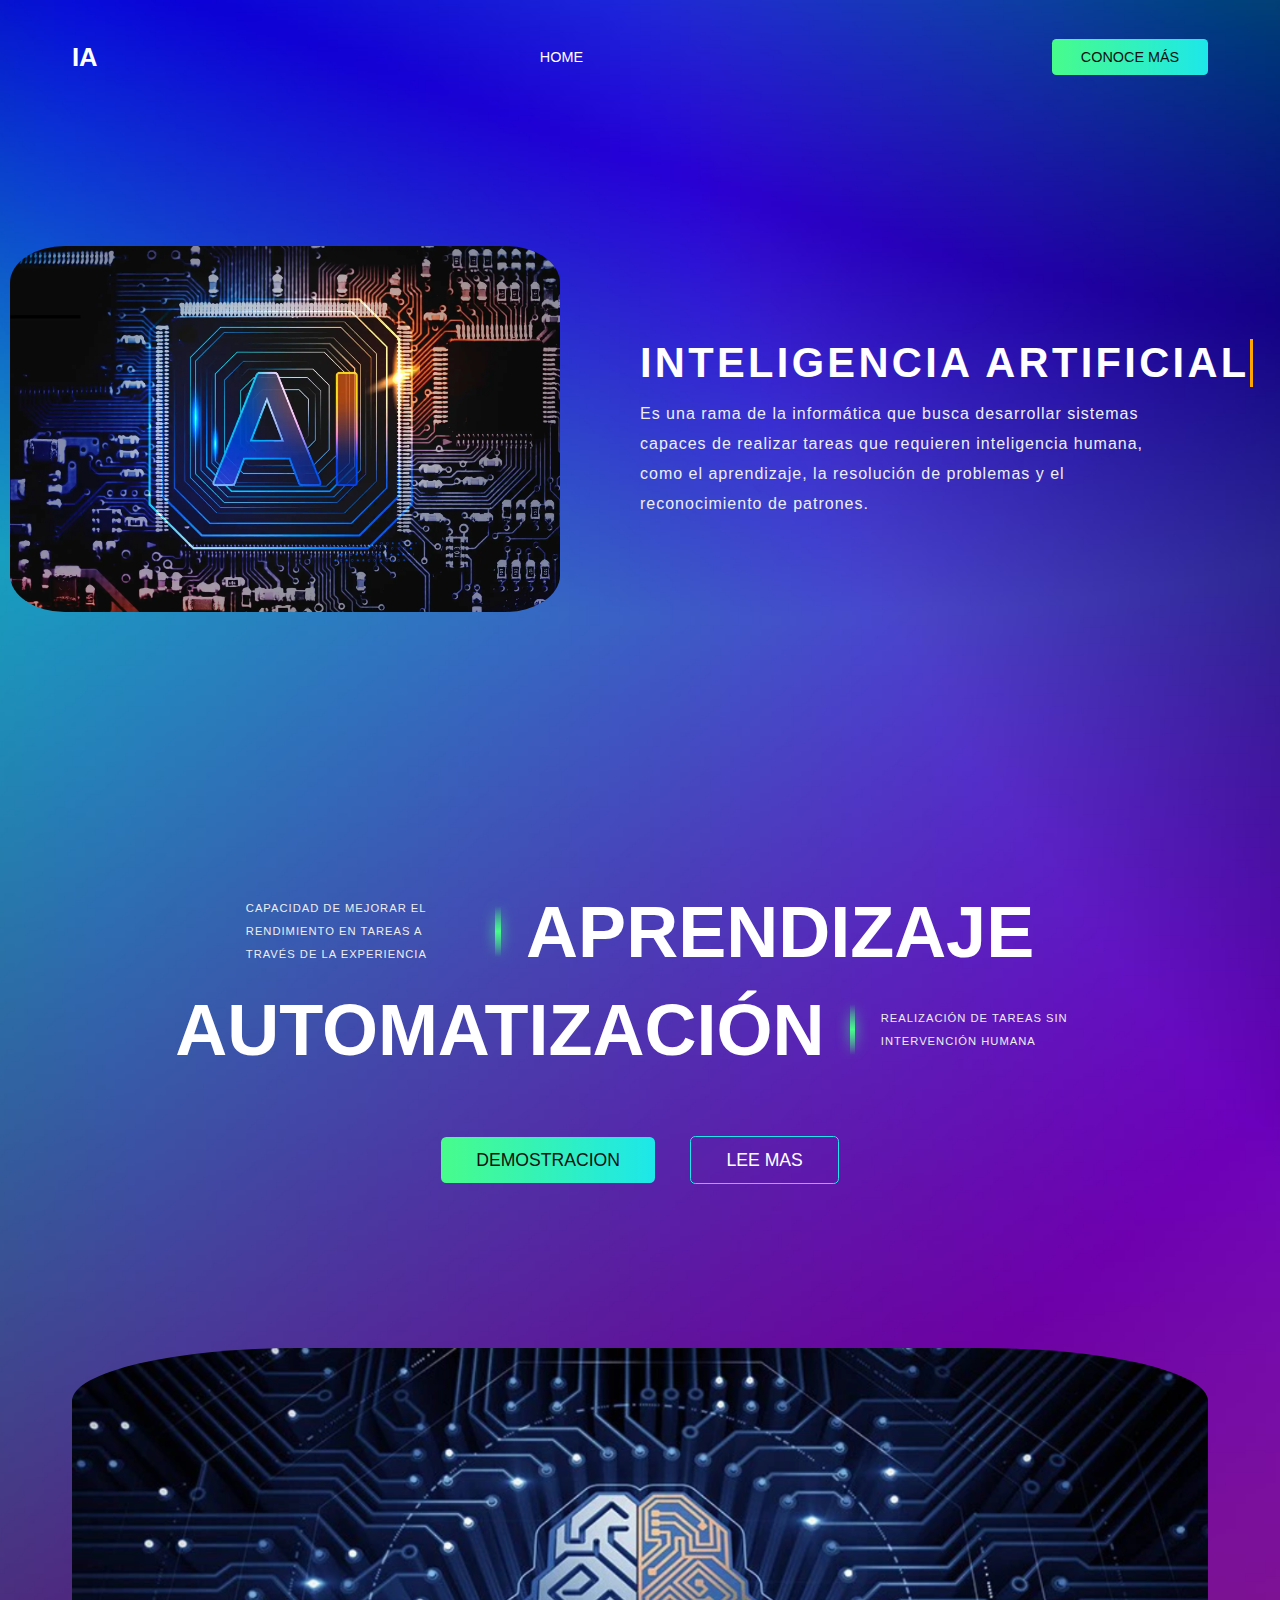
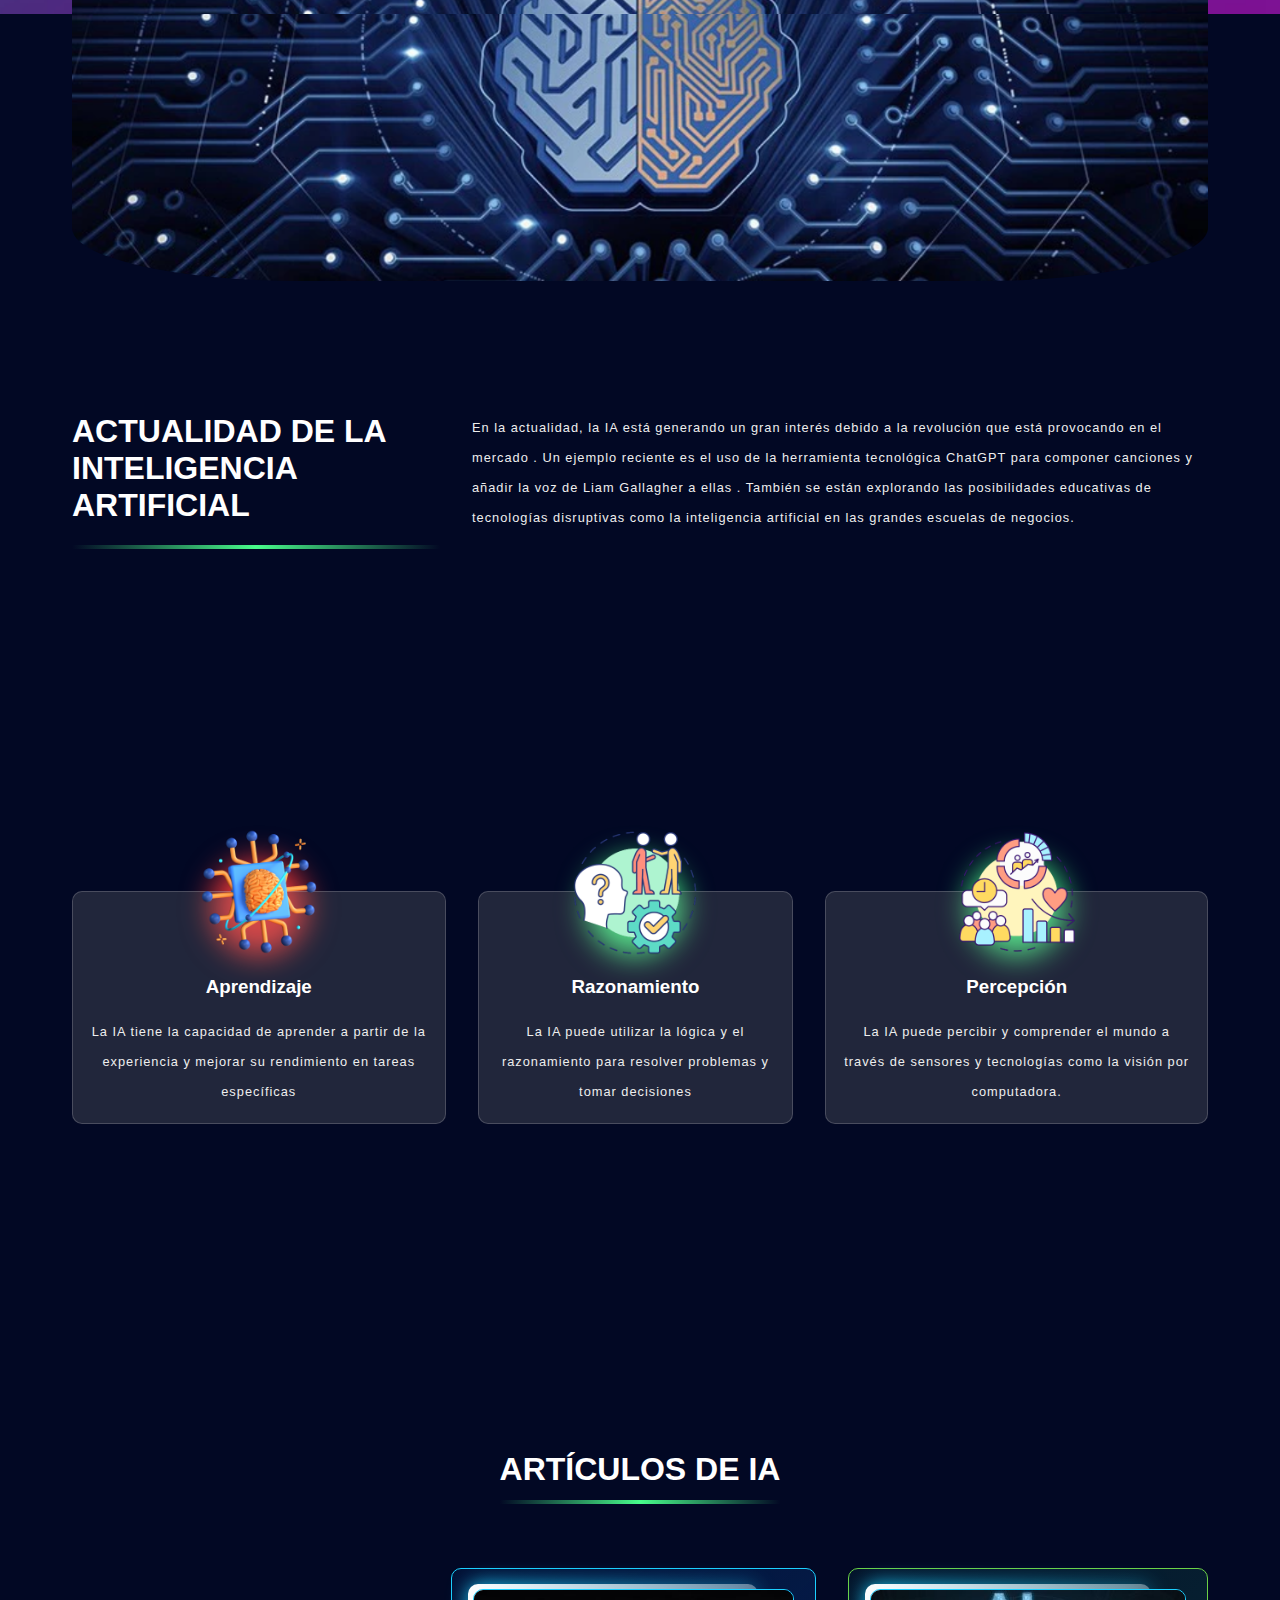
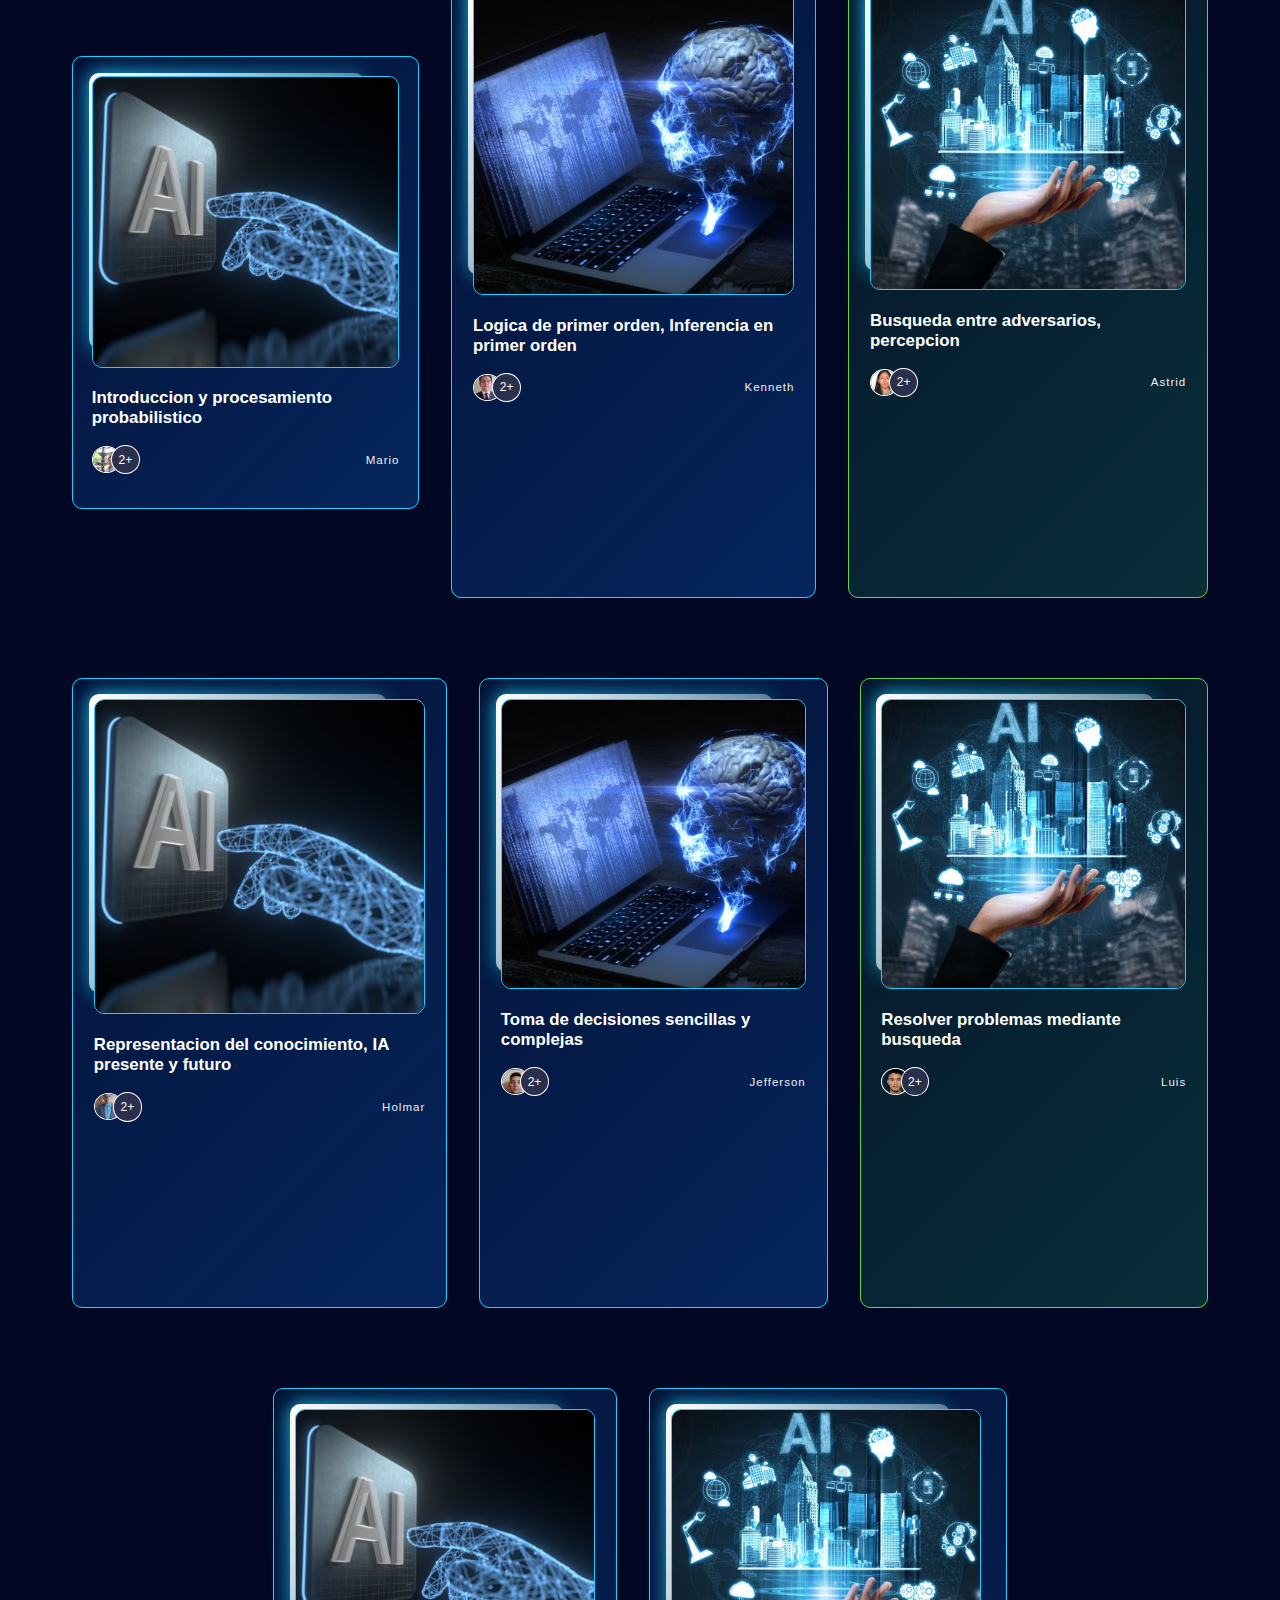
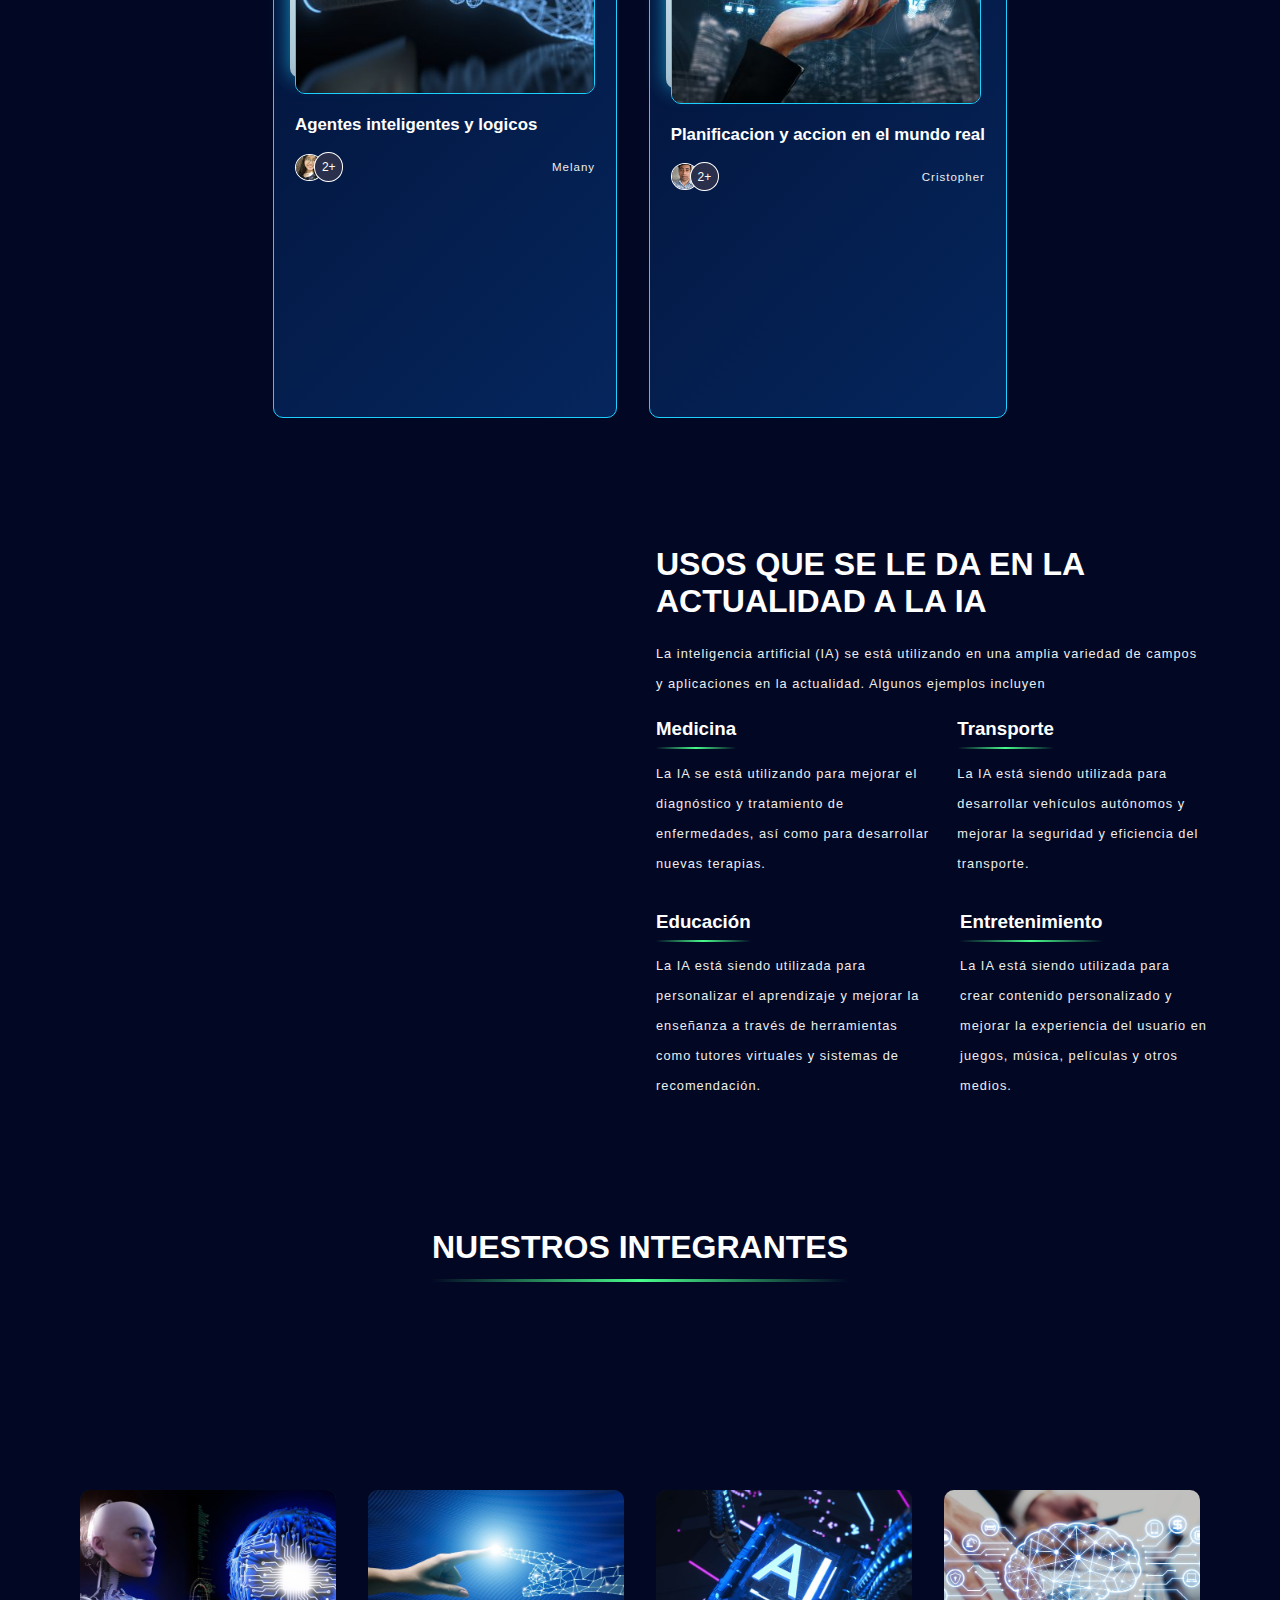
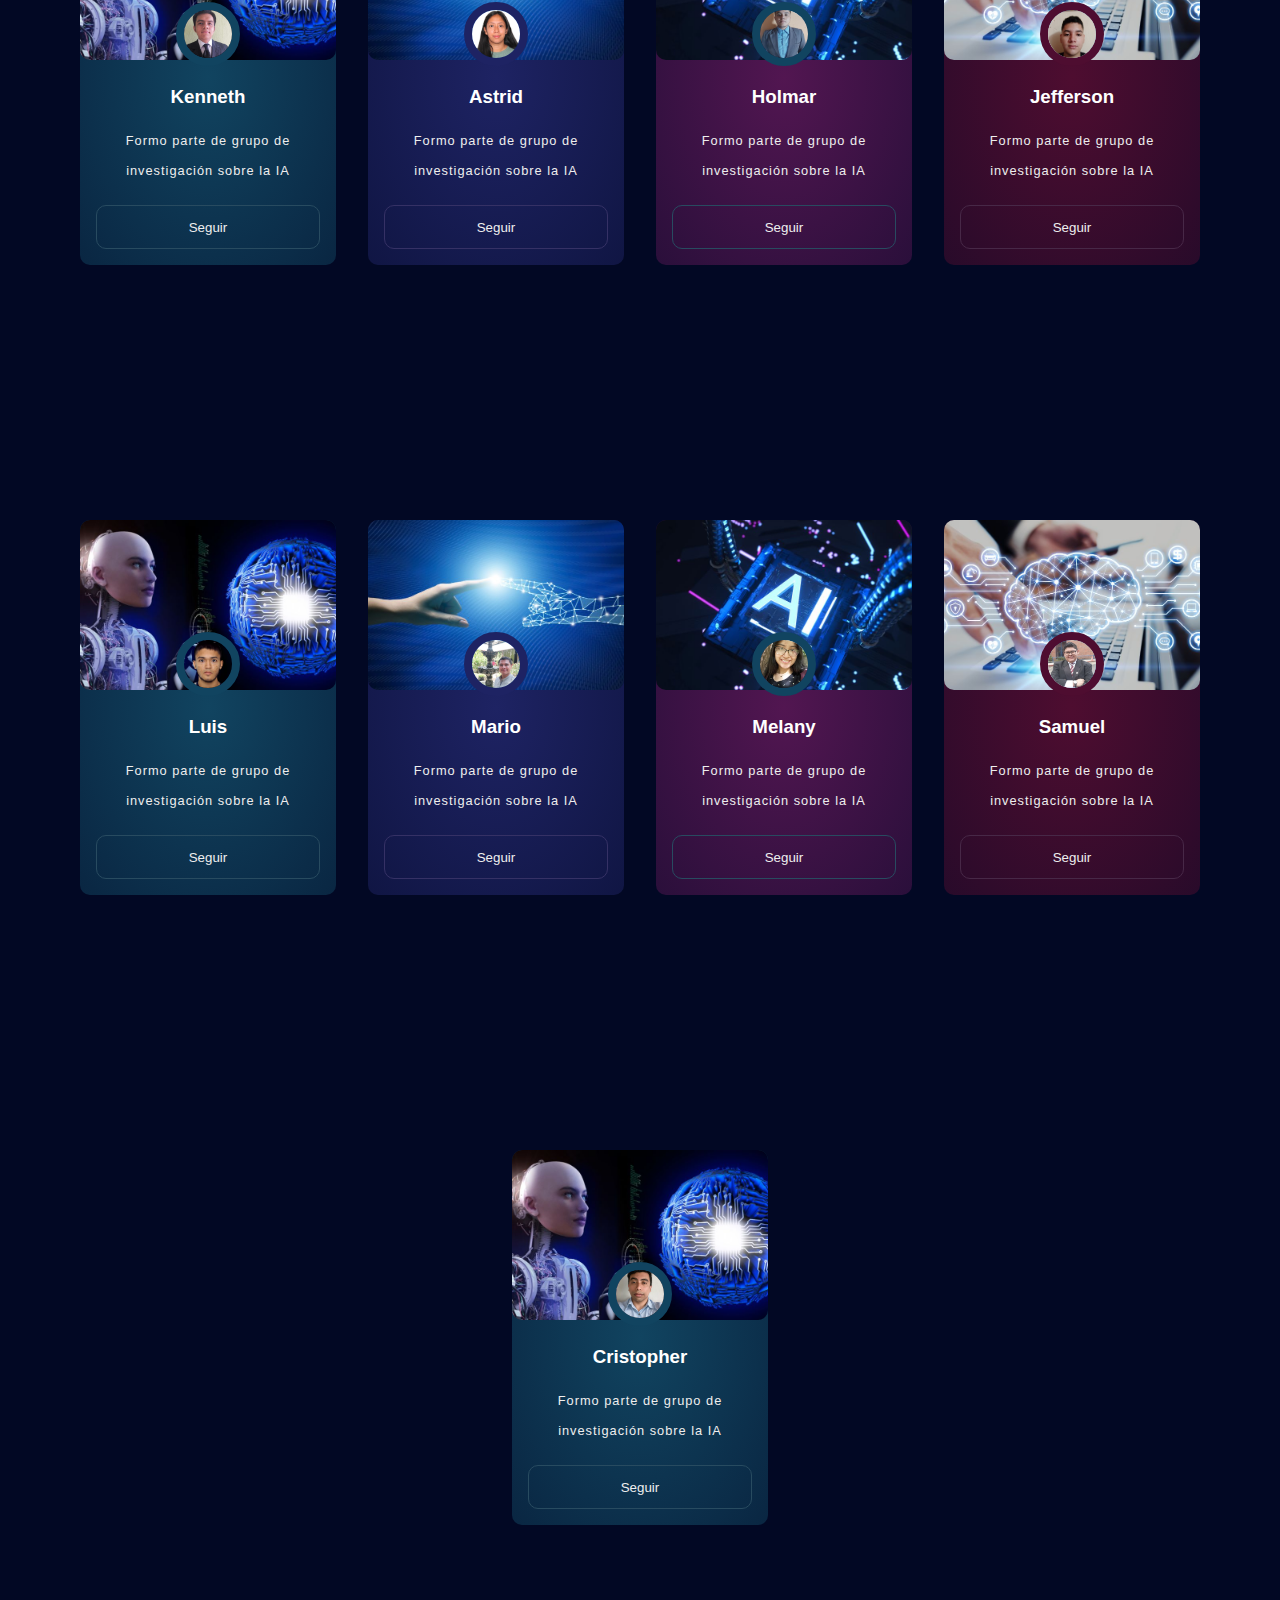
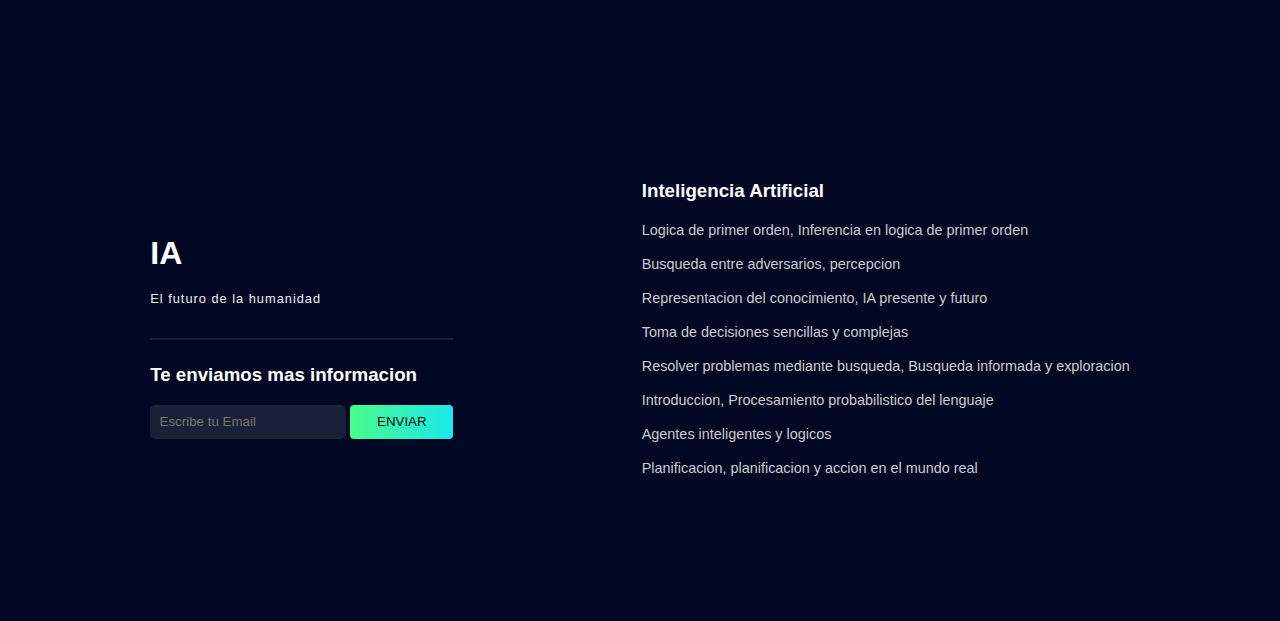
<file: index.html>
<!DOCTYPE html>
<html lang="en">

<head>
    <meta charset="UTF-8">
    <meta http-equiv="X-UA-Compatible" content="IE=edge">
    <meta name="viewport" content="width=device-width, initial-scale=1.0">
    <title>IA</title>
    <link rel="stylesheet" href="style.css">
</head>
<body>
    <header>
        <div class="container">
            <nav>
                <a href="index.html" class="brand">IA</a>
                <ul class="menu">
                    <li><a href="#">Home</a></li>
                    <li>
                        <a href="#" class="btn btn-primary">Conoce Más</a>
                    </li>
                </ul>
                <a href="#" class="btn btn-primary">Conoce Más</a>
                <button class="menu-btn"><i class="fas fa-bars"></i></button>
            </nav>
            <div class="header-title">
                <div class="left-container">
                    <img class="image-header" src="assets/img/Header-Image.webp" alt="">
                </div>
                <div class="right-container">
                    <h2>Inteligencia Artificial</h2>
                    <p>Es una rama de la informática que busca desarrollar sistemas capaces de realizar tareas que
                        requieren inteligencia humana, como el aprendizaje, la resolución de problemas y el
                        reconocimiento de patrones.</p>
                </div>
            </div>
            <div class="header-body">
                <div>
                    <div>
                        <p>Capacidad de mejorar el rendimiento en tareas a través de la experiencia</p>
                        <span class="bar"></span>
                        <h1>Aprendizaje</h1>
                    </div>
                    <div>
                        <h1>Automatización</h1>
                        <span class="bar"></span>
                        <p>Realización de tareas sin intervención humana</p>
                    </div>
                    <div class="btn-group">
                        <a href="#" class="btn btn-primary">Demostracion</a>
                        <a href="#" class="btn btn-secondary">Lee Mas</a>
                    </div>
                </div>
            </div>
            <img src="assets/img/grid1-top.png" alt="" class="grid-img" />
        </div>
    </header>
    <div class="container">
        <img src="assets/img/grid1-bottom.png" alt="" class="grid-img">
        <section class="services">
            <div class="heading">
                <h2>Actualidad de la Inteligencia Artificial</h2>
                <p>
                    En la actualidad, la IA está generando un gran interés debido a la revolución que está provocando en
                    el mercado . Un ejemplo reciente es el uso de la herramienta tecnológica ChatGPT para componer
                    canciones y añadir la voz de Liam Gallagher a ellas . También se están explorando las posibilidades
                    educativas de tecnologías disruptivas como la inteligencia artificial en las grandes escuelas de
                    negocios.
                </p>
            </div>
            <div class="cards">
                <div class="card">
                    <div class="light"></div>
                    <img src="assets/img/wallet.png" alt="" class="wallet">
                    <h3>Aprendizaje</h3>
                    <p>La IA tiene la capacidad de aprender a partir de la experiencia y mejorar su rendimiento en
                        tareas específicas</p>
                </div>
                <div class="card">
                    <div class="light"></div>
                    <img src="assets/img/camera.png" alt="">
                    <h3>Razonamiento</h3>
                    <P> La IA puede utilizar la lógica y el razonamiento para resolver problemas y tomar decisiones</P>
                </div>
                <div class="card">
                    <div class="light"></div>
                    <img src="assets/img/gift.png" alt="">
                    <h3>Percepción</h3>
                    <P>La IA puede percibir y comprender el mundo a través de sensores y tecnologías como la visión por
                        computadora.</P>
                </div>
            </div>
        </section>
        <section class="featured">
            <div class="heading">
                <h2>Artículos de IA</h2>
            </div>
            <div class="cards">
                <a href="pages/Mario Enrique Barrios Paredes/Introducción y Procesamiento Probabilístico del Lenguaje.html"
                    class="link-page">
                    <div class="card">
                        <img src="assets/img/crystal1.jpg" alt="" class="art-img">
                        <div class="light"></div>
                        <h3 class="art-title">Introduccion y procesamiento probabilistico</h3>
                        <div class="favourites">
                            <div>
                                <img class="img-card" src="pages/Mario Enrique Barrios Paredes/IMG-20230421-WA0002.jpg"
                                    alt="image-autor">
                                <small>
                                    2+
                                </small>
                            </div>
                            <div>
                                <span>Mario</span>
                            </div>
                        </div>
                    </div>
                </a>
                <div class="card">
                    <a href="pages/Kenneth/index_logica_primer_orden.html" class="link-page">
                        <img src="assets/img/crystal2.jpg" alt="" class="art-img">
                        <div class="light"></div>
                        <h3 class="art-title">Logica de primer orden, Inferencia en primer orden</h3>
                        <div class="favourites">
                            <div>
                                <img class="img-card" src="pages/Kenneth/assets/img/yo.jpg" alt="image-autor">
                                <small>
                                    2+
                                </small>
                            </div>
                            <div>
                                <span>Kenneth</span>
                            </div>
                        </div>
                    </a>
                </div>
                <div class="card">
                    <a href="pages/Astrid/index.html" class="link-page"><img src="assets/img/crystal3.jpg" alt=""
                            class="art-img">
                        <div class="light"></div>
                        <h3 class="art-title">Busqueda entre adversarios, percepcion</h3>
                        <div class="favourites">
                            <div>
                                <img class="img-card" src="pages/Astrid/01.jpg" alt="image-autor">
                                <small>
                                    2+
                                </small>
                            </div>
                            <div>
                                <span>Astrid</span>
                            </div>
                        </div>
                    </a>
                </div>
            </div>
            <div class="cards">
                <div class="card">
                    <a href="pages/Holmar/INDEX.HTML" class="link-page">
                        <img src="assets/img/crystal1.jpg" alt="" class="art-img">
                        <div class="light"></div>
                        <h3 class="art-title">Representacion del conocimiento, IA presente y futuro</h3>
                        <div class="favourites">
                            <div>
                                <img class="img-card" src="pages/Holmar/IMAGENES/alex.png" alt="image-autor">
                                <small>
                                    2+
                                </small>
                            </div>
                            <div>
                                <span>Holmar</span>
                            </div>
                        </div>
                    </a>
                </div>
                <div class="card">
                    <a href="pages/Jeferson/toma_de_decisiones_sencillas_y_complejas.html" class="link-page">
                        <img src="assets/img/crystal2.jpg" alt="" class="art-img">
                        <div class="light"></div>
                        <h3 class="art-title">Toma de decisiones sencillas y complejas</h3>
                        <div class="favourites">
                            <div>
                                <img class="img-card" src="pages/Jeferson/assets/images/Personal.jpg" alt="image-autor">
                                <small>
                                    2+
                                </small>
                            </div>
                            <div>
                                <span>Jefferson</span>
                            </div>
                        </div>
                    </a>
                </div>
                <div class="card">
                    <a href="pages/Luis/Index_resolver_problemas_mediante_busqueda_y_busqueda_informada_y_exploracion.html"
                        class="link-page"><img src="assets/img/crystal3.jpg" alt="" class="art-img">
                        <div class="light"></div>
                        <h3 class="art-title">Resolver problemas mediante busqueda</h3>
                        <div class="favourites">
                            <div>
                                <img class="img-card" src="pages/Luis/Asstes-imagenes/img2.png" alt="image-autor">
                                <small>
                                    2+
                                </small>
                            </div>
                            <div>
                                <span>Luis</span>
                            </div>
                        </div>
                    </a>
                </div>
            </div>
            <div class="cards">
                <div class="card">
                    <a href="pages/MelanyTezen/index_Agentes_Inteligentes_y_Logicos.html" class="link-page">
                        <img src="assets/img/crystal1.jpg" alt="" class="art-img" style="max-width: 300px;">
                        <div class="light"></div>
                        <h3 class="art-title">Agentes inteligentes y logicos</h3>
                        <div class="favourites">
                            <div>
                                <img class="img-card" src="pages/MelanyTezen/assets/imgs/foto.jpg" alt="image-autor">
                                <small>
                                    2+
                                </small>
                            </div>
                            <div>
                                <span>Melany</span>
                            </div>
                        </div>
                    </a>
                </div>
                <div class="card">
                    <a href="pages/cristopher/cristopher.html"
                        class="link-page"><img src="assets/img/crystal3.jpg" alt="" class="art-img" style="max-width: 310px;">
                        <div class="light"></div>
                        <h3 class="art-title">Planificacion y accion en el mundo real</h3>
                        <div class="favourites">
                            <div>
                                <img class="img-card" src="pages/cristopher/assets/imagenes/me.jfif" alt="image-autor">
                                <small>
                                    2+
                                </small>
                            </div>
                            <div>
                                <span>Cristopher</span>
                            </div>
                        </div>
                    </a>
                </div>
            </div>
        </section>
        <section class="explore">
            <div class="grid">
                <div></div>
                <div></div>
                <div></div>
                <div></div>
                <div></div>
                <div></div>
                <div></div>
            </div>
            <div>
                <h2>Usos que se le da en la actualidad a la IA</h2>
                <p>La inteligencia artificial (IA) se está utilizando en una amplia variedad de campos y aplicaciones en la actualidad. Algunos ejemplos incluyen</p>
                <div class="stats">
                    <div>
                        <h3>Medicina</h3>
                        <p>La IA se está utilizando para mejorar el diagnóstico y tratamiento de enfermedades, así como para desarrollar nuevas terapias.</p>
                    </div>
                    <div>
                        <h3>Transporte</h3>
                        <p>La IA está siendo utilizada para desarrollar vehículos autónomos y mejorar la seguridad y eficiencia del transporte.</p>
                    </div>
                </div>
                <div class="stats" style="margin-top: 2em;">
                    <div>
                        <h3>Educación</h3>
                        <p>La IA está siendo utilizada para personalizar el aprendizaje y mejorar la enseñanza a través de herramientas como tutores virtuales y sistemas de recomendación.</p>
                    </div>
                    <div>
                        <h3>Entretenimiento</h3>
                        <p> La IA está siendo utilizada para crear contenido personalizado y mejorar la experiencia del usuario en juegos, música, películas y otros medios.</p>
                    </div>
                </div>
            </div>
        </section>
        <section class="artists">
            <div class="heading">
                <h2>Nuestros Integrantes</h2>
            </div>
            <div class="cards">
                <div class="card">
                    <img src="assets/img/smoke1.jpg" alt="" class="bg-img">
                    <img src="pages/Kenneth/assets/img/yo.jpg" alt="" class="profile-img">
                    <h3>Kenneth</h3>
                    <p>Formo parte de grupo de investigación sobre la IA</p>
                    <button class="card-btn">
                        Seguir
                    </button>
                </div>
                <div class="card">
                    <img src="assets/img/smoke2.jpg" alt="" class="bg-img">
                    <img src="pages/Astrid/01.jpg" alt="" class="profile-img">
                    <h3>Astrid</h3>
                    <p>Formo parte de grupo de investigación sobre la IA</p>
                    <button class="card-btn">
                        Seguir
                    </button>
                </div>
                <div class="card">
                    <img src="assets/img/smoke3.jpg" alt="" class="bg-img">
                    <img src="pages/Holmar/IMAGENES/alex.png" alt="" class="profile-img">
                    <h3>Holmar</h3>
                    <p>Formo parte de grupo de investigación sobre la IA</p>
                    <button class="card-btn">
                        Seguir
                    </button>
                </div>
                <div class="card">
                    <img src="assets/img/smoke4.jpg" alt="" class="bg-img">
                    <img src="pages/Jeferson/assets/images/Personal.jpg" alt="" class="profile-img">
                    <h3>Jefferson</h3>
                    <p>Formo parte de grupo de investigación sobre la IA</p>
                    <button class="card-btn">
                        Seguir
                    </button>
                </div>
            </div>
            <div class="cards" style="margin-top: -4em;">
                <div class="card">
                    <img src="assets/img/smoke1.jpg" alt="" class="bg-img">
                    <img src="pages/Luis/Asstes-imagenes/img2.png" alt="" class="profile-img">
                    <h3>Luis</h3>
                    <p>Formo parte de grupo de investigación sobre la IA</p>
                    <button class="card-btn">
                        Seguir
                    </button>
                </div>
                <div class="card">
                    <img src="assets/img/smoke2.jpg" alt="" class="bg-img">
                    <img src="pages/Mario Enrique Barrios Paredes/IMG-20230421-WA0002.jpg" alt="" class="profile-img">
                    <h3>Mario</h3>
                    <p>Formo parte de grupo de investigación sobre la IA</p>
                    <button class="card-btn">
                        Seguir
                    </button>
                </div>
                <div class="card">
                    <img src="assets/img/smoke3.jpg" alt="" class="bg-img">
                    <img src="pages/MelanyTezen/assets/imgs/foto.jpg" alt="" class="profile-img">
                    <h3>Melany</h3>
                    <p>Formo parte de grupo de investigación sobre la IA</p>
                    <button class="card-btn">
                        Seguir
                    </button>
                </div>
                <div class="card">
                    <img src="assets/img/smoke4.jpg" alt="" class="bg-img">
                    <img src="assets/img/Samuel Escobar Foto.jpg" alt="" class="profile-img">
                    <h3>Samuel</h3>
                    <p>Formo parte de grupo de investigación sobre la IA</p>
                    <button class="card-btn">
                        Seguir
                    </button>
                </div>
            </div>
            <div class="cards" style="margin-top: -4em;">
                <div class="card">
                    <img src="assets/img/smoke1.jpg" alt="" class="bg-img">
                    <img src="pages/cristopher/assets/imagenes/me.jfif" alt="" class="profile-img">
                    <h3>Cristopher</h3>
                    <p>Formo parte de grupo de investigación sobre la IA</p>
                    <button class="card-btn">
                        Seguir
                    </button>
                </div>
            </div>
        </section>
    </div>
    <div class="container">
        <footer>
            <div>
                <h2>IA</h2>
                <p>El futuro de la humanidad</p>
                <hr>
                <h3>Te enviamos mas informacion</h3>
                <form>
                    <div class="input-wrap">
                        <input type="email" placeholder="Escribe tu Email">
                        <button type="submit" class="btn btn-primary">
                            Enviar
                        </button>
                    </div>
                </form>
            </div>
            <div>
                <h3>Inteligencia Artificial</h3>
                <ul>
                    <li><a href="pages/Kenneth/index_logica_primer_orden.html">Logica de primer orden, Inferencia en logica de primer orden</a></li>
                    <li><a href="pages/Astrid/index.html">Busqueda entre adversarios, percepcion</a></li>
                    <li><a href="pages/Holmar/INDEX.HTML">Representacion del conocimiento, IA presente y futuro</a></li>
                    <li><a href="pages/Jeferson/toma_de_decisiones_sencillas_y_complejas.html">Toma de decisiones sencillas y complejas</a></li>
                    <li><a href="pages/Luis/Index_resolver_problemas_mediante_busqueda_y_busqueda_informada_y_exploracion.html">Resolver problemas mediante busqueda, Busqueda informada y exploracion</a></li>
                    <li><a href="pages/Mario Enrique Barrios Paredes/inteligencia-artificial.webp">Introduccion, Procesamiento probabilistico del lenguaje</a></li>
                    <li><a href="pages/MelanyTezen/index_Agentes_Inteligentes_y_Logicos.html">Agentes inteligentes y logicos</a></li>
                    <li><a href="pages/cristopher/cristopher.html">Planificacion, planificacion y accion en el mundo real</a></li>
                </ul>
            </div>
        </footer>
    </div>
</body>

</html>
</file>
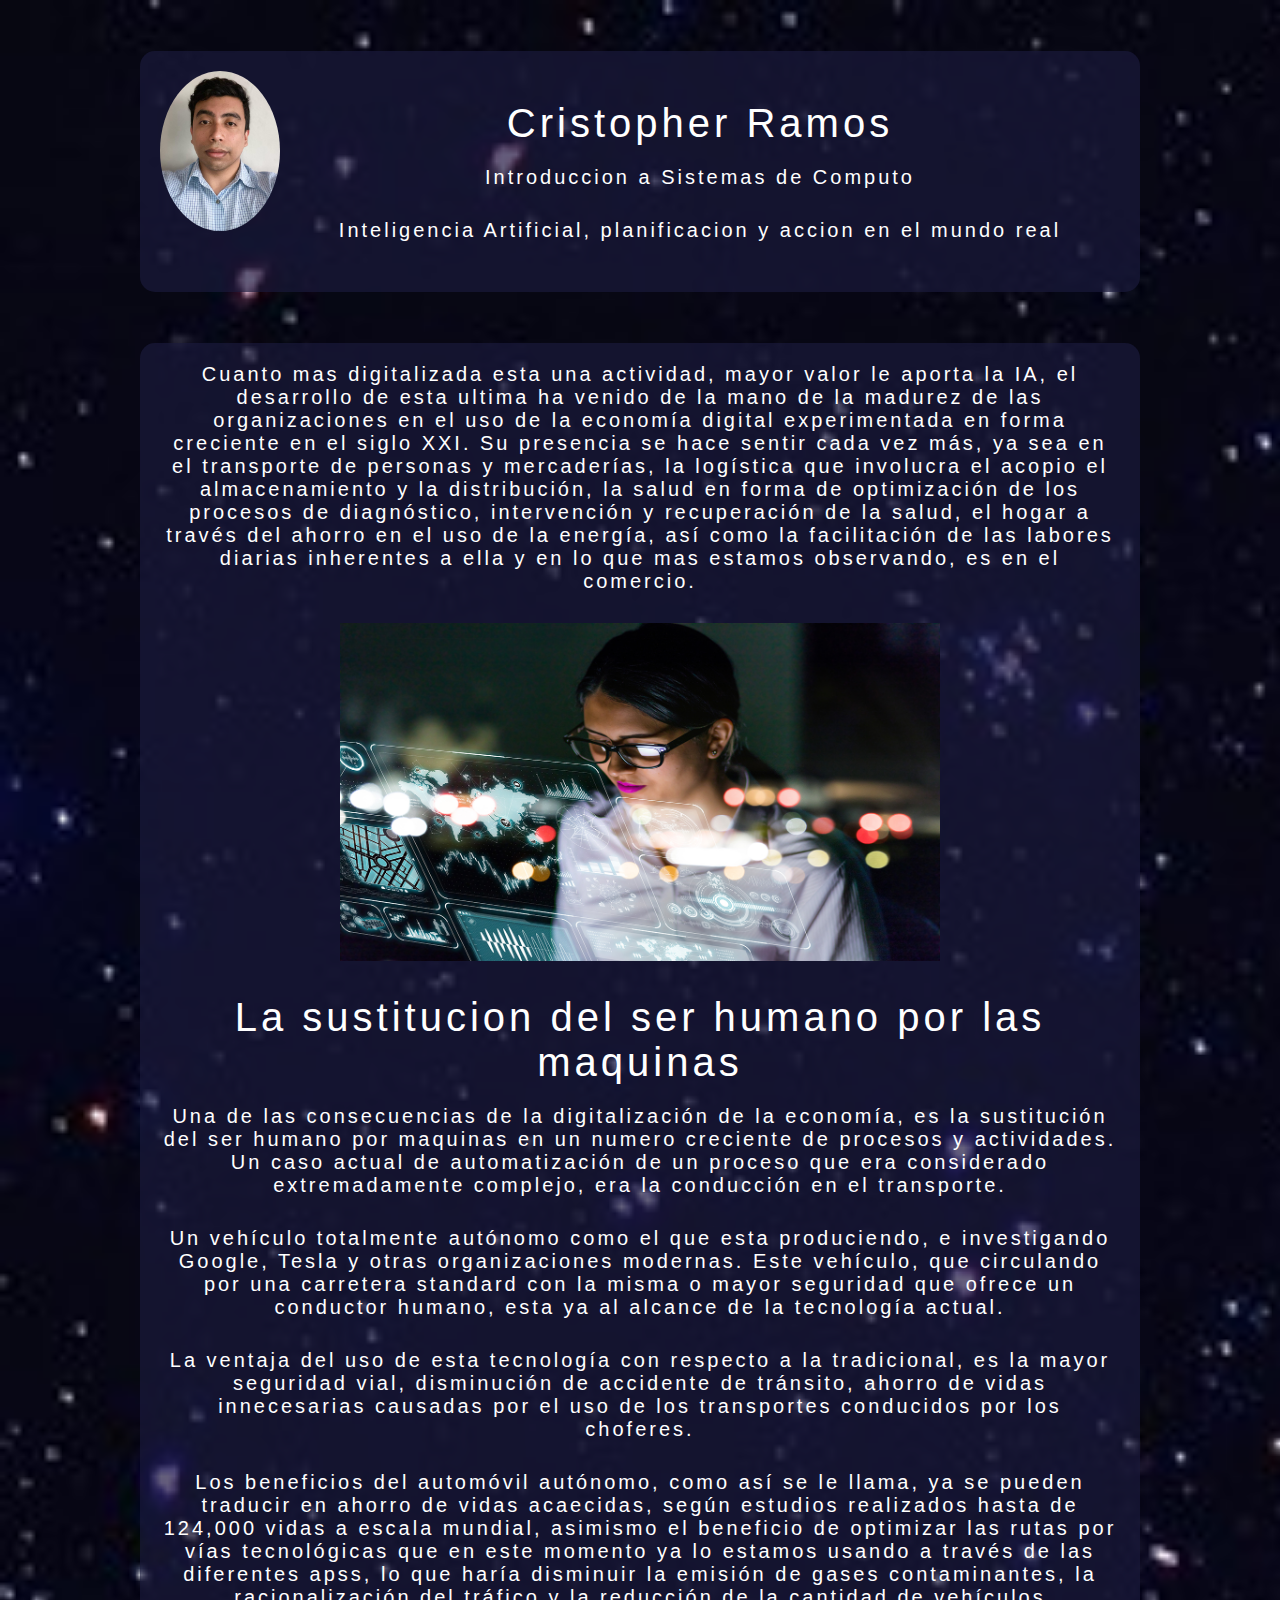
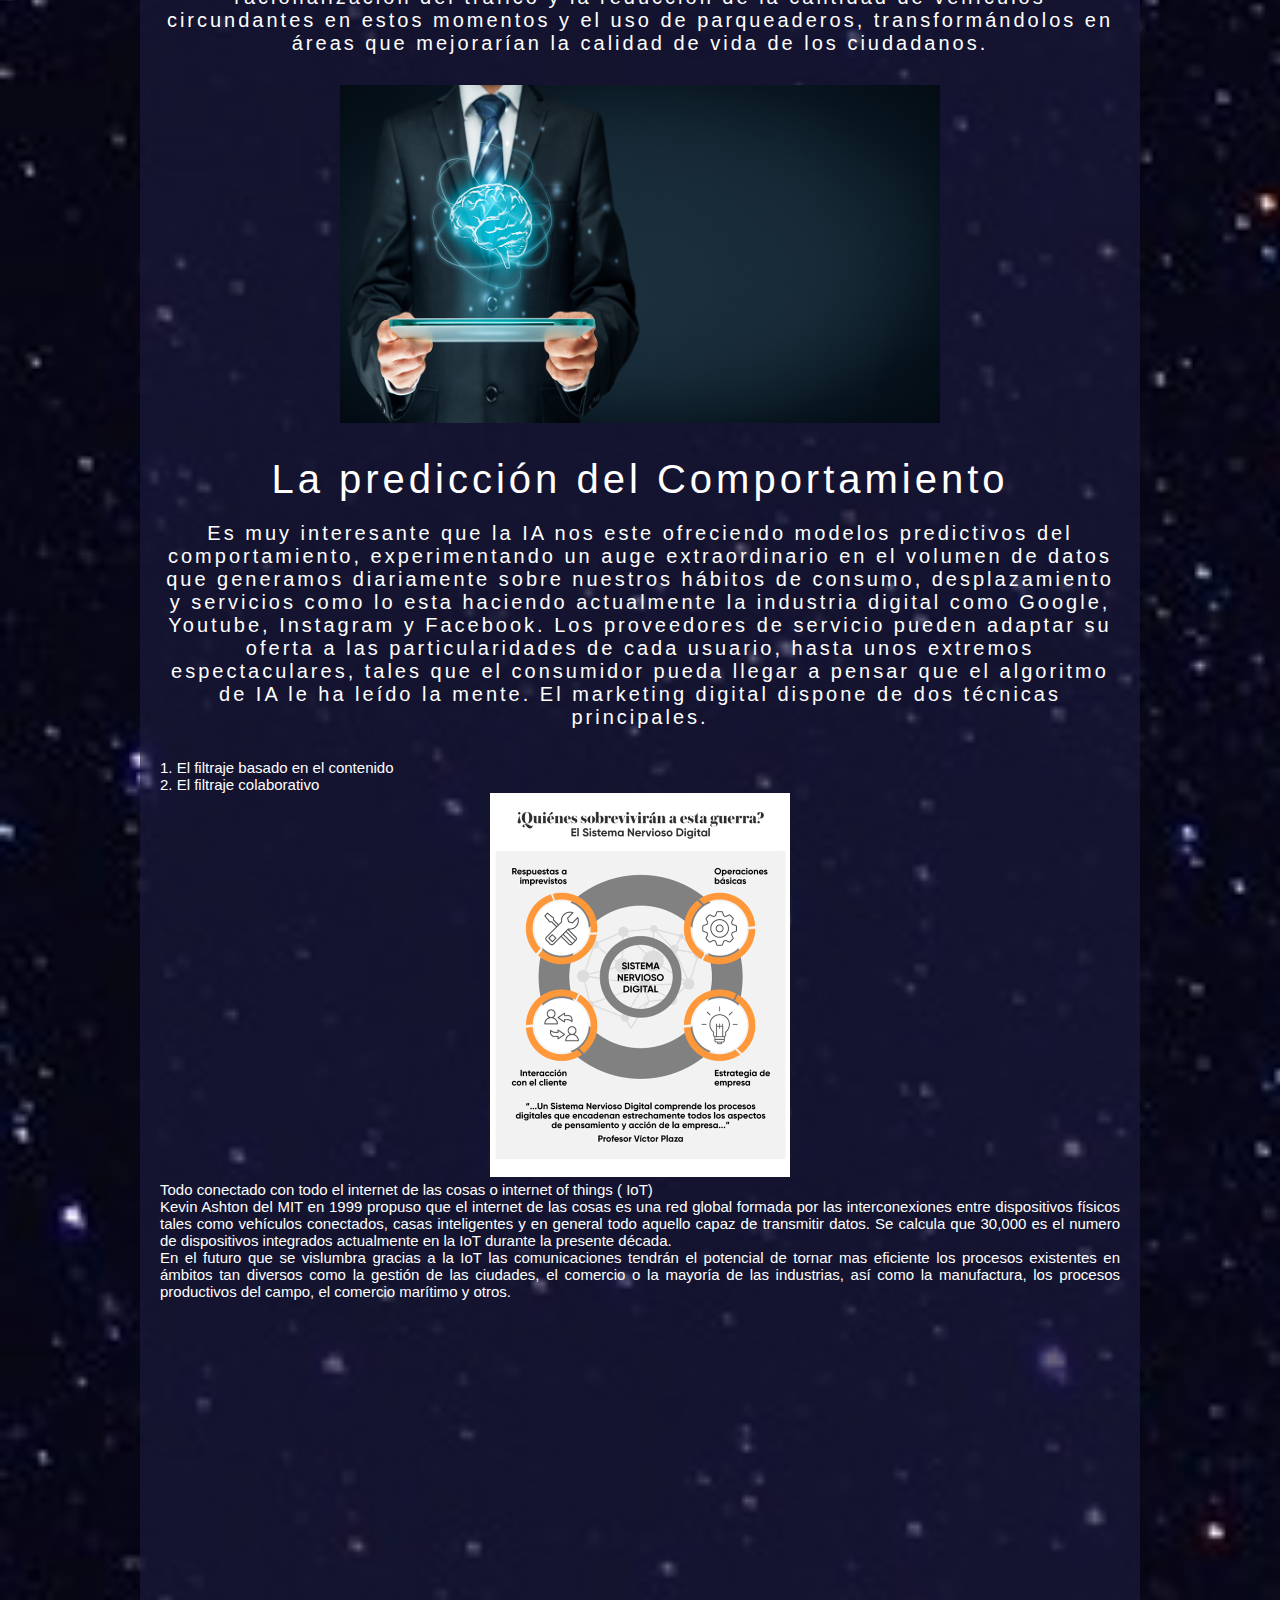
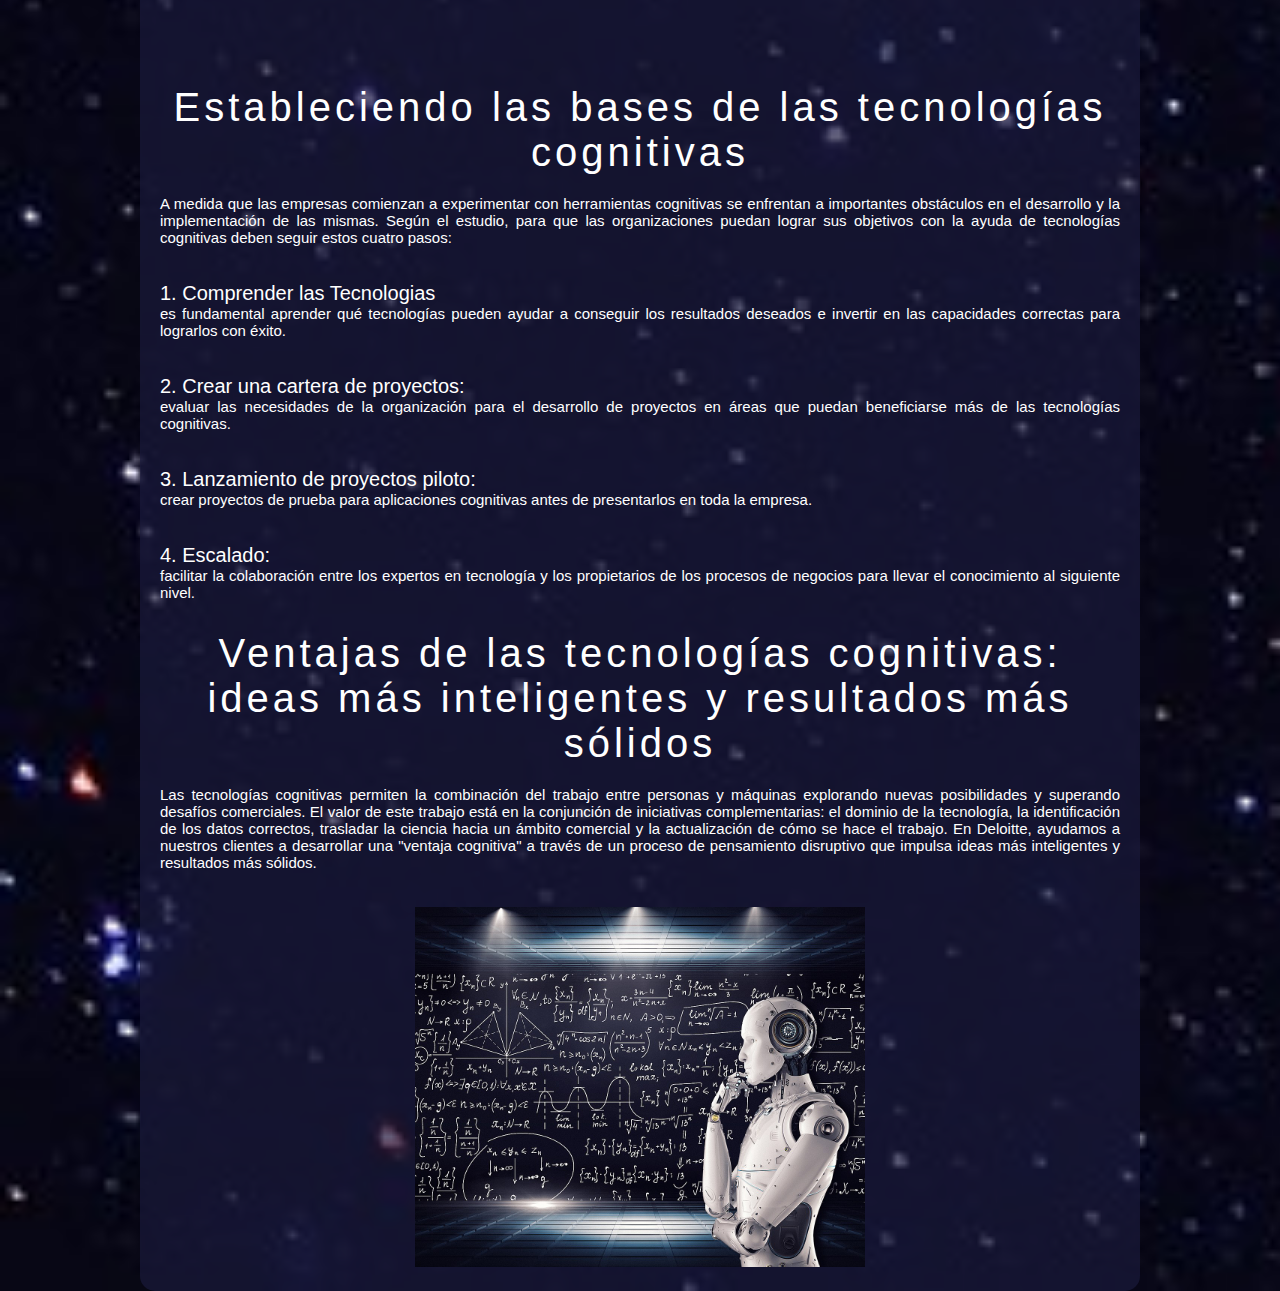
<file: pages/cristopher/cristopher.html>
<!DOCTYPE html>
<html lang="en">
<head>
  <meta charset="UTF-8">
  <meta name="viewport" content="width=device-width, initial-scale=1.0">
  <meta http-equiv="X-UA-Compatible" content="ie=edge">
  <link rel="stylesheet" href="https://stackpath.bootstrapcdn.com/font-awesome/4.7.0/css/font-awesome.min.css">
  <title>Página Personal</title>
  <link rel="stylesheet" href="assets/css/style.css">
</head>
<body background="assets/imagenes/fondo.jpg">
  <section class="box">
    <img src="assets/imagenes/me.jfif" width="120" alt="" class="box-img">

    <h1>Cristopher Ramos</h1>
    <h2>Introduccion a Sistemas de Computo</h2>
    <h2>Inteligencia Artificial, planificacion y accion en el mundo real</h2>
    
  </section>

    <section class="box">
    <h2>Cuanto mas digitalizada esta una actividad, mayor valor le aporta la IA, el desarrollo de esta ultima ha venido de la mano de la madurez de las organizaciones en el uso de la economía digital experimentada en forma creciente en el siglo XXI. Su presencia se hace sentir cada vez más, ya sea en el transporte de personas y mercaderías, la logística que involucra el acopio el almacenamiento y la distribución, la salud en forma de optimización de los procesos de diagnóstico, intervención y recuperación de la salud, el hogar a través del ahorro en el uso de la energía, así como la facilitación de las labores diarias inherentes a ella y en lo que mas estamos observando, es en el comercio.</h2>
    <img src="assets/imagenes/1.jpg" width="600" alt="">
     <h1>La sustitucion del ser humano por las maquinas</h1>
     <h2>Una de las consecuencias de la digitalización de la economía, es la sustitución del ser humano por maquinas en un numero creciente de procesos y actividades. Un caso actual de automatización de un proceso que era considerado extremadamente complejo, era la conducción en el transporte.</h2>
     <h2>Un vehículo totalmente autónomo como el que esta produciendo, e investigando Google, Tesla y otras organizaciones modernas. Este vehículo, que circulando por una carretera standard con la misma o mayor seguridad que ofrece un conductor humano, esta ya al alcance de la tecnología actual.</h2>
     <h2>La ventaja del uso de esta tecnología con respecto a la tradicional, es la mayor seguridad vial, disminución de accidente de tránsito, ahorro de vidas innecesarias causadas por el uso de los transportes conducidos por los choferes.</h2>
     <h2>Los beneficios del automóvil autónomo, como así se le llama, ya se pueden traducir en ahorro de vidas acaecidas, según estudios realizados hasta de 124,000 vidas a escala mundial, asimismo el beneficio de optimizar las rutas por vías tecnológicas que en este momento ya lo estamos usando a través de las diferentes apss, lo que haría disminuir la emisión de gases contaminantes, la racionalización del tráfico y la reducción de la cantidad de vehículos circundantes en estos momentos y el uso de parqueaderos, transformándolos en áreas que  mejorarían la calidad de vida de los ciudadanos.</h2>
    <img src="assets/imagenes/2.jpg" width="600" alt="">
  <h1>La predicción del Comportamiento</h1>
  <h2>Es muy interesante que la IA nos este ofreciendo modelos predictivos del comportamiento, experimentando un auge extraordinario en el volumen de datos que generamos diariamente sobre nuestros hábitos de consumo, desplazamiento y servicios como lo esta haciendo actualmente la industria digital como Google, Youtube, Instagram y Facebook. Los proveedores de servicio pueden adaptar su oferta a las particularidades de cada usuario, hasta unos extremos espectaculares, tales que el consumidor pueda llegar a pensar que el algoritmo de IA le ha leído la mente.

El marketing digital dispone de dos técnicas principales.</h2>
  <p>1. El filtraje basado en el contenido</p>
  <p>2. El filtraje colaborativo</p>

  <img src="assets/imagenes/3.jpg" width="300" alt="">

<p>Todo conectado con todo el internet de las cosas o internet of things ( IoT)</p>
<p>Kevin Ashton del MIT en 1999 propuso que el internet de las cosas es una red global formada por las interconexiones entre dispositivos físicos tales como vehículos conectados, casas inteligentes y en general todo aquello capaz de transmitir datos. Se calcula que 30,000 es el numero de dispositivos integrados actualmente en la IoT durante la presente década.</p>
<p>En el futuro que se vislumbra gracias a la IoT las comunicaciones tendrán el potencial de tornar mas eficiente los procesos existentes en ámbitos tan diversos como la gestión de las ciudades, el comercio o la mayoría de las industrias, así como la manufactura, los procesos productivos del campo, el comercio marítimo y otros.</p>
<br></br>
<iframe width="560" height="315" src="https://www.youtube.com/embed/_tA5cinv0U8" title="YouTube video player" frameborder="0" allow="accelerometer; autoplay; clipboard-write; encrypted-media; gyroscope; picture-in-picture; web-share" allowfullscreen></iframe>

  <h1>Estableciendo las bases de las tecnologías cognitivas</h1>
  <p>A medida que las empresas comienzan a experimentar con herramientas cognitivas se enfrentan a importantes obstáculos en el desarrollo y la implementación de las mismas. Según el estudio, para que las organizaciones puedan lograr sus objetivos con la ayuda de tecnologías cognitivas deben seguir estos cuatro pasos:</p>
  <br></br>
  <h3>1. Comprender las Tecnologias</h3>
<p>es fundamental aprender qué tecnologías pueden ayudar a conseguir los resultados deseados e invertir en las capacidades correctas para lograrlos con éxito.</p>
<br></br>
 <h3>2. Crear una cartera de proyectos:</h3>
<p>evaluar las necesidades de la organización para el desarrollo de proyectos en áreas que puedan beneficiarse más de las tecnologías cognitivas.</p>
<br></br>
 <h3>3. Lanzamiento de proyectos piloto: </h3>
<p>crear proyectos de prueba para aplicaciones cognitivas antes de presentarlos en toda la empresa.</p>
<br></br>
 <h3>4. Escalado:</h3>
<p>facilitar la colaboración entre los expertos en tecnología y los propietarios de los procesos de negocios para llevar el conocimiento al siguiente nivel.</p>

<h1>Ventajas de las tecnologías cognitivas: ideas más inteligentes y resultados más sólidos</h1>
<p>Las tecnologías cognitivas permiten la combinación del trabajo entre personas y máquinas explorando nuevas posibilidades y superando desafíos comerciales. El valor de este trabajo está en la conjunción de iniciativas complementarias: el dominio de la tecnología, la identificación de los datos correctos, trasladar la ciencia hacia un ámbito comercial y la actualización de cómo se hace el trabajo. En Deloitte, ayudamos a nuestros clientes a desarrollar una "ventaja cognitiva" a través de un proceso de pensamiento disruptivo que impulsa ideas más inteligentes y resultados más sólidos.</p>
<br></br>
<img src="assets/imagenes/4.jpg" width="450" alt="">
  </section>
</body>
</html>
</file>
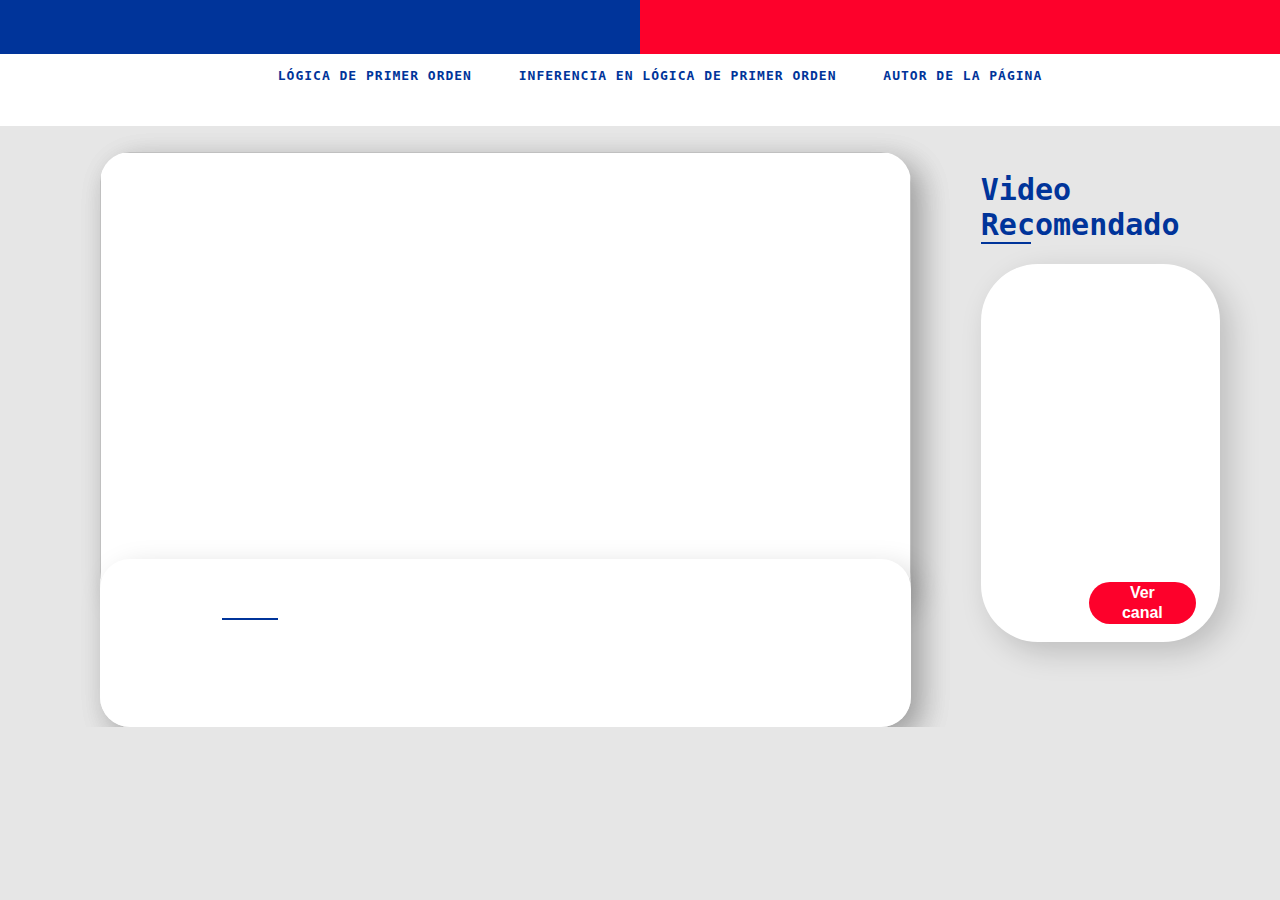
<file: pages/Kenneth/logica_article_detail.html>
<!DOCTYPE html>
<html lang="es">
  <head>
    <meta charset="UTF-8" />
    <meta http-equiv="X-UA-Compatible" content="IE=edge" />
    <meta name="viewport" content="width=device-width, initial-scale=1.0" />
    <link rel="stylesheet" href="css/style.css" />
    <link
      rel="stylesheet"
      href="https://cdnjs.cloudflare.com/ajax/libs/font-awesome/6.3.0/css/all.min.css"
      integrity="sha512-SzlrxWUlpfuzQ+pcUCosxcglQRNAq/DZjVsC0lE40xsADsfeQoEypE+enwcOiGjk/bSuGGKHEyjSoQ1zVisanQ=="
      crossorigin="anonymous"
      referrerpolicy="no-referrer"
    />
    <title>Detalles</title>
  </head>
  <body>
    <secion class="blgD-menu-pr">
      <div class="content-menu-blgD">
        <div class="lineBann-b">
          <div class="lineBaan-b1"></div>
          <div class="lineBaan-b2"></div>
        </div>
        <div class="blgD-menu-pr">
          <nav class="detailsMenu-bd">
            <ul class="menu-blgd" id="menu-blgd">
              <li class="blg-submenu-b" tab-index="0">
                <a id="title1" style="cursor: pointer"
                  >Lógica de primer orden</a
                >
              </li>
              <li class="blg-submenu-b" tab-index="0">
                <a id="title2" style="cursor: pointer"
                  >Inferencia en Lógica de primer orden</a
                >
              </li>
              <li class="blg-submenu-b" tab-index="0">
                <a id="title3" style="cursor: pointer">Autor de la página</a>
              </li>
            </ul>
          </nav>
        </div>
      </div>
    </secion>
    <section class="blgD-detailsBlog">
      <div class="content-datails-bd">
        <div class="blgD-detail-pr">
          <div class="blgD-detailImg">
            <img />
          </div>
          <div class="blgD-detailInfo">
            <div id="principal-title" class="blgD-tittle">
              <h1></h1>
            </div>
            <div class="blgD-text-b">
              <p>
                
              </p>
            </div>
          </div>
        </div>
        <div class="blgD-detail-sc">
          <div class="blgD-tittle">
            <h1>Video Recomendado</h1>
          </div>
          <div class="blgD-card1-bd">
            <iframe class="video" width="560" height="315" title="YouTube video player" frameborder="0" allow="accelerometer; autoplay; clipboard-write; encrypted-media; gyroscope; picture-in-picture; web-share"></iframe>
            <div class="blgD-info-b">
              <div class="blgD-tittle-b">
                <h1></h1>
              </div>
              <div class="blg-btn-b-Blogd">
                <a
                  target="_blank"
                  rel="noopener noreferrer"
                >
                  <button class="btn-vm-b-Blogd" role="button">Ver canal</button>
                </a>
              </div>
            </div>
          </div>
      </div>
    </section>
    <script src="assets/js/dataDetails.js"></script>
    <script src="assets/js/jquery.min.js"></script>
    <script src="assets/js/details.js"></script>
  </body>
</html>
</file>
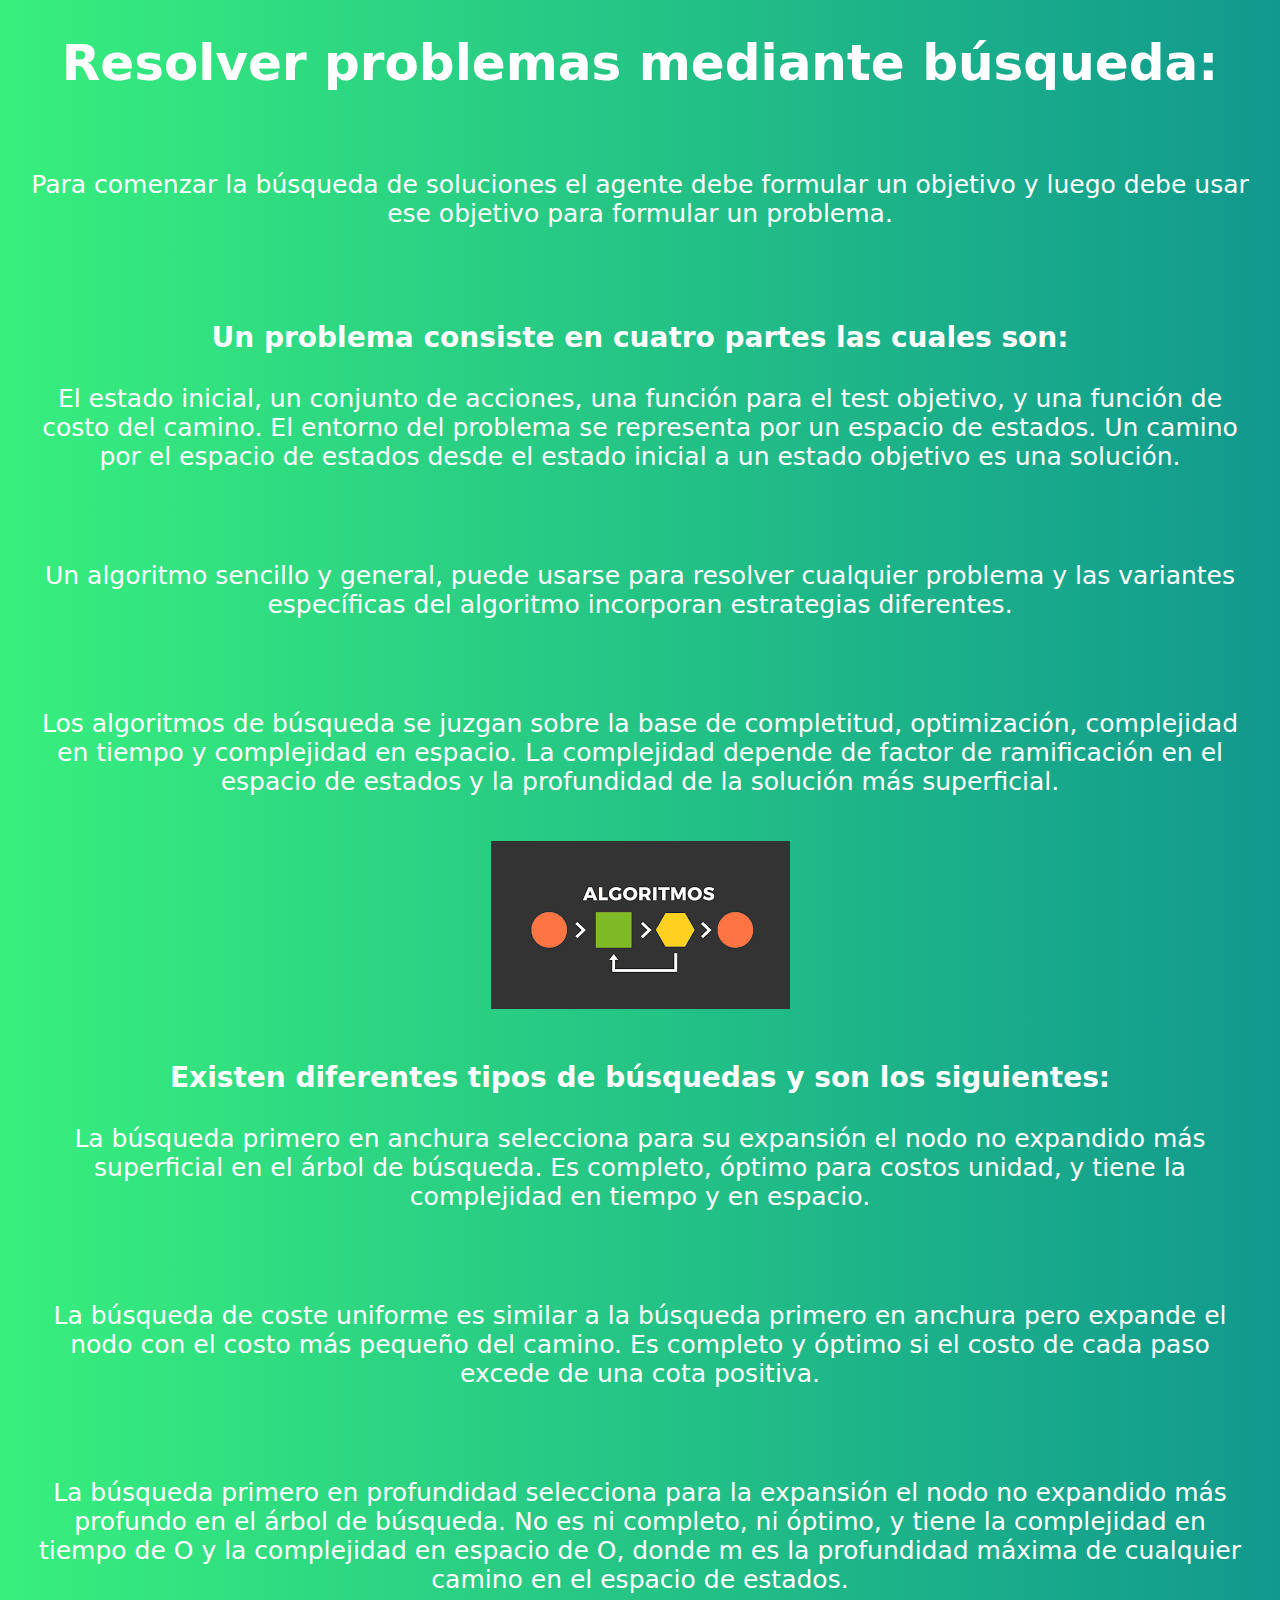
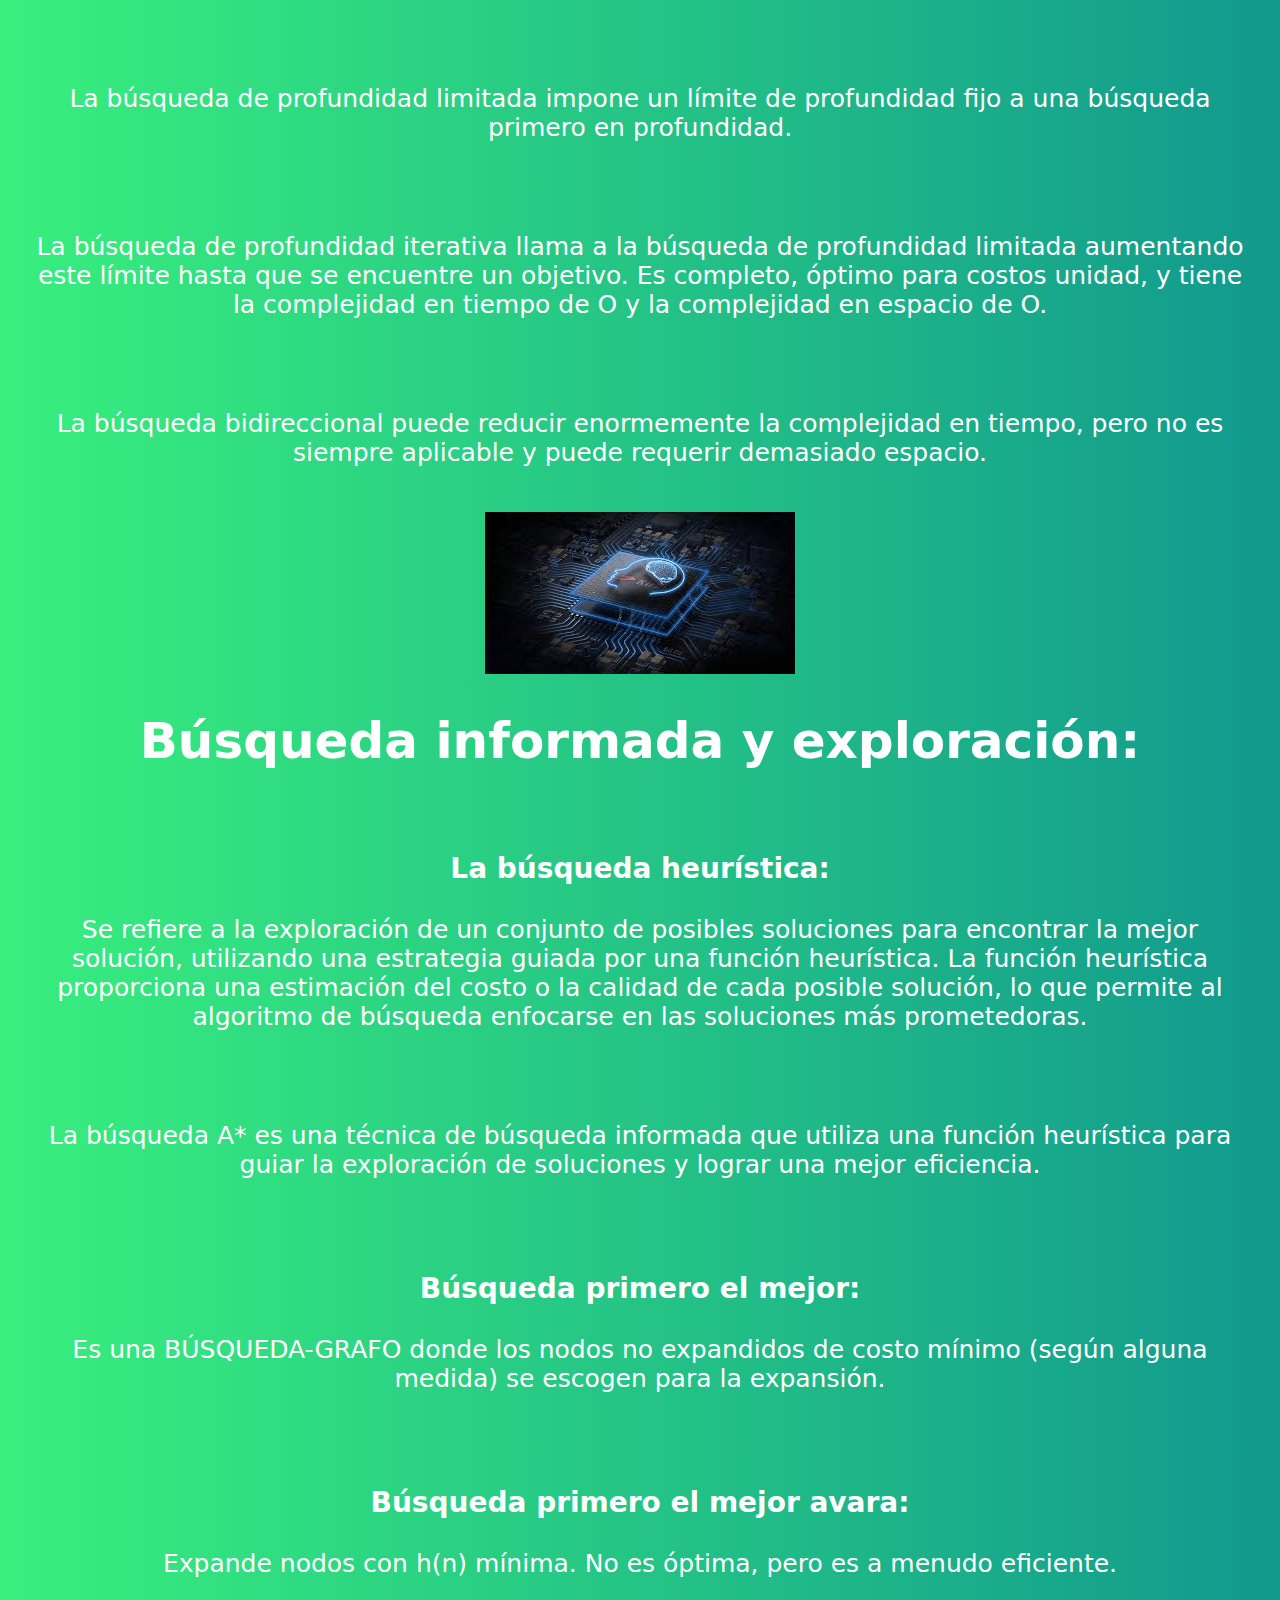
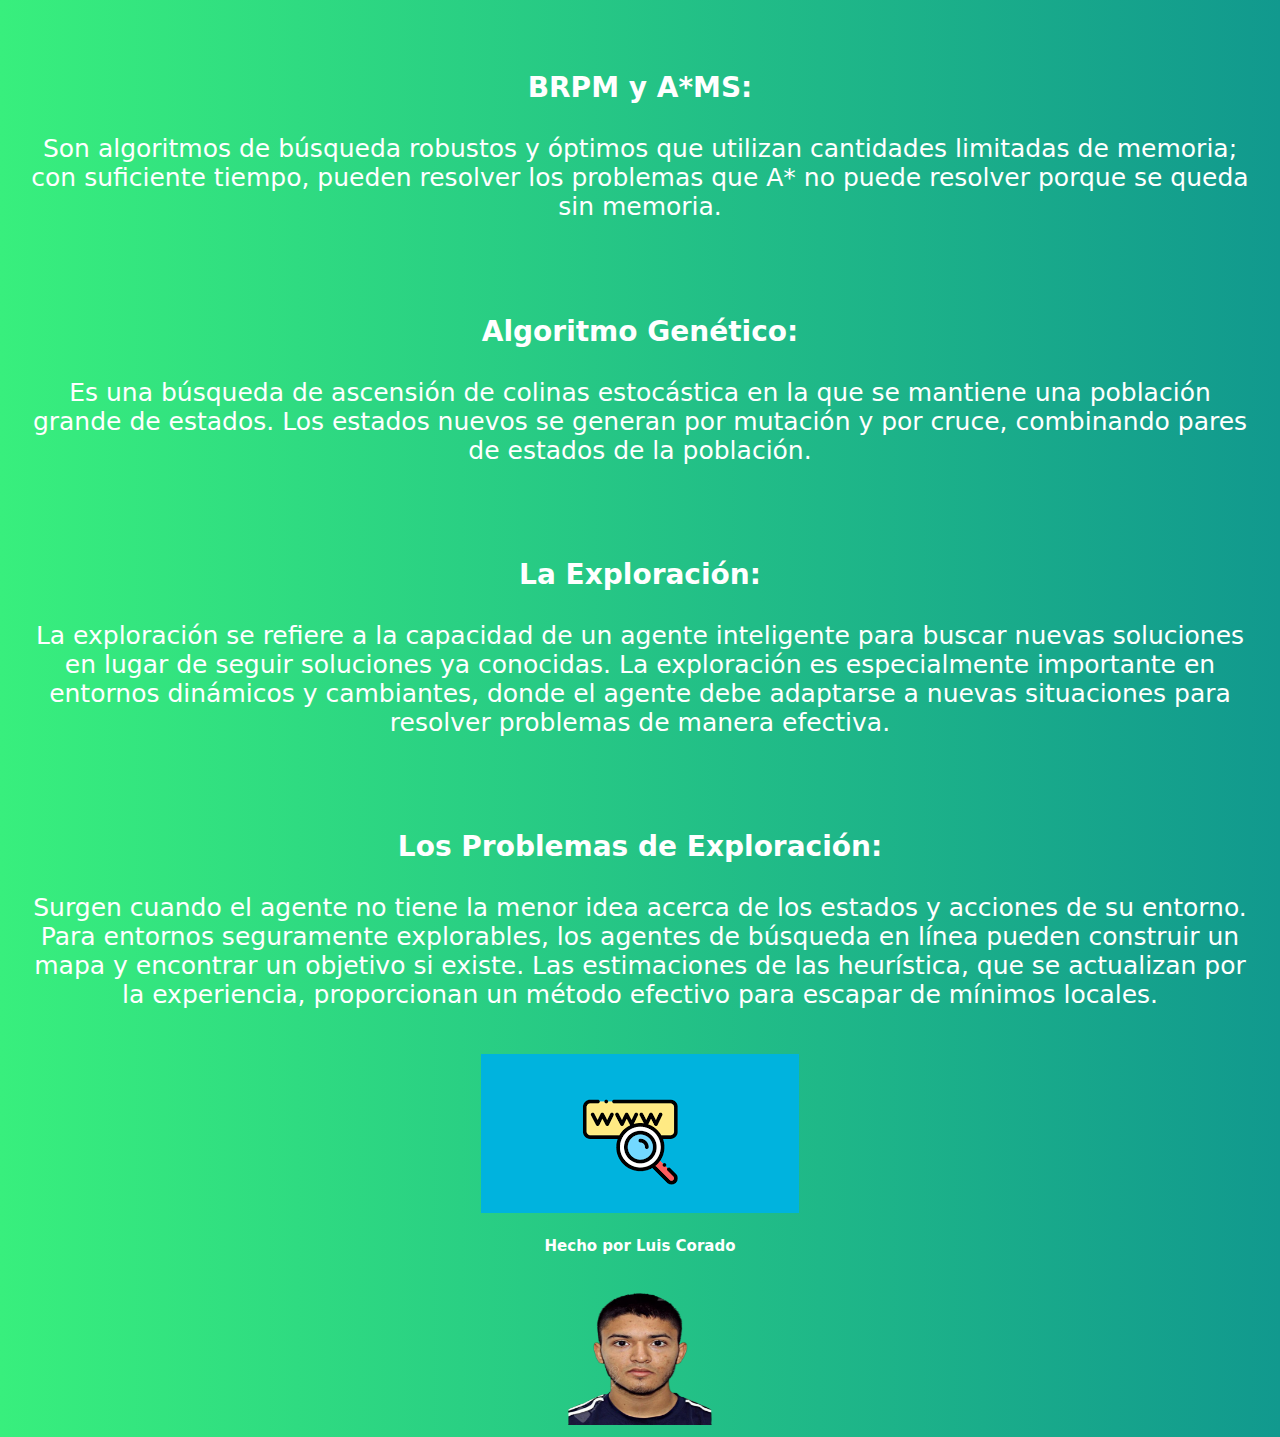
<file: pages/Luis/Index_resolver_problemas_mediante_busqueda_y_busqueda_informada_y_exploracion.html>
<!DOCTYPE html>
<html lang="en">
<head>
    <meta charset="UTF-8">
    <meta http-equiv="X-UA-Compatible" content="IE=edge">
    <meta name="viewport" content="width=device-width, initial-scale=1.0">
    <title>Inteligencia Artificial</title>
    <link rel="stylesheet" href="Estilos.css">
    <link rel="shortcut icon" href="Asstes-imagenes/icon.png">
</head>
<body>
    <div class="container">
        <header>
            <h1 class="texto-subrayado" style="color: white;">Resolver problemas mediante búsqueda:</h1>
        </header>
        <section id="content">
            <article class="article">
                <p class="Texto" style="color: white;">Para comenzar la búsqueda de soluciones el agente debe formular un objetivo y luego debe usar ese objetivo para formular un problema.</p>
            </article>
            <article class="article">
                <h2 class="titulos" style="color: white;">Un problema consiste en cuatro partes las cuales son:</h2>
                <p class="Texto" style="color: white;">El estado inicial, un conjunto de acciones, una función para el test objetivo, y una función de costo del camino. El entorno del problema se representa por un espacio de estados. Un camino por el espacio de estados desde el estado inicial a un estado objetivo es una solución.</p>
            </article>
            <article class="article">
                <p class="Texto" style="color: white;">Un algoritmo sencillo y general, puede usarse para resolver cualquier problema y las variantes específicas del algoritmo incorporan estrategias diferentes.</p>
            </article>
            <article class="article">
                <p class="Texto" style="color: white;">Los algoritmos de búsqueda se juzgan sobre la base de completitud, optimización, complejidad en tiempo y complejidad en espacio. La complejidad depende de factor de ramificación en el espacio de estados y la profundidad de la solución más superficial.</p>
            </article>
            <div style="text-align: center;">
                <img src="Asstes-imagenes/Img3.png" alt="">
            </div>
            <article class="article">
                <h2 class="titulos" style="color: white;">Existen diferentes tipos de búsquedas y son los siguientes:</h2>
                <p class="Texto" style="color: white;">La búsqueda primero en anchura selecciona para su expansión el nodo no expandido más superficial en el árbol de búsqueda. Es completo, óptimo para costos unidad, y tiene la complejidad en tiempo y en espacio.</p>
            </article>
            <article class="article">
                <p class="Texto" style="color: white;">La búsqueda de coste uniforme es similar a la búsqueda primero en anchura pero expande el nodo con el costo más pequeño del camino. Es completo y óptimo si el costo de cada paso excede de una cota positiva.</p>
            </article>
            <article class="article">
                <p class="Texto" style="color: white;">La búsqueda primero en profundidad selecciona para la expansión el nodo no expandido más profundo en el árbol de búsqueda. No es ni completo, ni óptimo, y tiene la complejidad en tiempo de O y la complejidad en espacio de O, donde m es la profundidad máxima de cualquier camino en el espacio de estados.</p>
            </article>
            <article class="article">
                <p class="Texto" style="color: white;">La búsqueda de profundidad limitada impone un límite de profundidad fijo a una búsqueda primero en profundidad.</p>
            </article>
            <article class="article">
                <p class="Texto" style="color: white;">La búsqueda de profundidad iterativa llama a la búsqueda de profundidad limitada aumentando este límite hasta que se encuentre un objetivo. Es completo, óptimo para costos unidad, y tiene la complejidad en tiempo de O y la complejidad en espacio de O.</p>
            </article>
        </article>
        <article class="article">
            <p class="Texto" style="color: white;">La búsqueda bidireccional puede reducir enormemente la complejidad en tiempo, pero no es siempre aplicable y puede requerir demasiado espacio.</p>
        </article>
        <div style="text-align: center;">
            <img src="Asstes-imagenes/Img1.png" alt="">
        </div>
            <header>
                <h1 class="texto-subrayado" style="color: white;">Búsqueda informada y exploración:</h1>
            </header>
            <article class="article">
                <h2 class="titulos" style="color: white;">La búsqueda heurística:</h2>
                <p class="Texto" style="color: white;">Se refiere a la exploración de un conjunto de posibles soluciones para encontrar la mejor solución, utilizando una estrategia guiada por una función heurística. La función heurística proporciona una estimación del costo o la calidad de cada posible solución, lo que permite al algoritmo de búsqueda enfocarse en las soluciones más prometedoras. </p>
            </article>
            <article class="article">
                <p class="Texto" style="color: white;">La búsqueda A* es una técnica de búsqueda informada que utiliza una función heurística para guiar la exploración de soluciones y lograr una mejor eficiencia.</p>
            </article>
            <article class="article">
                <h2 class="titulos" style="color: white;">Búsqueda primero el mejor:</h2>
                <p class="Texto" style="color: white;">Es una BÚSQUEDA-GRAFO donde los nodos no expandidos de costo mínimo (según alguna medida) se escogen para la expansión.</p>
            </article>
            <article class="article">
                <h2 class="titulos" style="color: white;">Búsqueda primero el mejor avara:</h2>
                <p class="Texto" style="color: white;">Expande nodos con h(n) mínima. No es óptima, pero es a menudo eficiente.</p>
            </article>
            <article class="article">
                <h2 class="titulos" style="color: white;">BRPM y A*MS:</h2>
                <p class="Texto" style="color: white;">Son algoritmos de búsqueda robustos y óptimos que utilizan cantidades limitadas de memoria; con suficiente tiempo, pueden resolver los problemas que A* no puede resolver porque se queda sin memoria.</p>
            </article>
            <article class="article">
            <h2 class="titulos" style="color: white;">Algoritmo Genético:</h2>
            <p class="Texto" style="color: white;">Es una búsqueda de ascensión de colinas estocástica en la que se mantiene una población grande de estados. Los estados nuevos se generan por mutación y por cruce, combinando pares de estados de la población. </p>
            </article>
            <article class="article">
                <h2 class="titulos" style="color: white;">La Exploración:</h2>
                <p class="Texto" style="color: white;"> La exploración se refiere a la capacidad de un agente inteligente para buscar nuevas soluciones en lugar de seguir soluciones ya conocidas. La exploración es especialmente importante en entornos dinámicos y cambiantes, donde el agente debe adaptarse a nuevas situaciones para resolver problemas de manera efectiva.</p>
            </article> 
            <article class="article">
            <h2 class="titulos" style="color: white;">Los Problemas de Exploración:</h2>
            <p class="Texto" style="color: white;">Surgen cuando el agente no tiene la menor idea acerca de los estados y acciones de su entorno. Para entornos seguramente explorables, los agentes de búsqueda en línea pueden construir un mapa y encontrar un objetivo si existe. Las estimaciones de las heurística, que se actualizan por la experiencia, proporcionan un método efectivo para escapar de mínimos locales.</p>
            </article>
        <div style="text-align: center;">
            <img src="Asstes-imagenes/Img4.png" alt="">
        </div>
        </section>
        <footer style="color: white;">
           <h4>Hecho por Luis Corado</h4>
        </footer>
        <div style="text-align: center;">
            <img src="Asstes-imagenes/img2.png" width="150px" height="150px">
        </div>
</body>
</html>
</file>
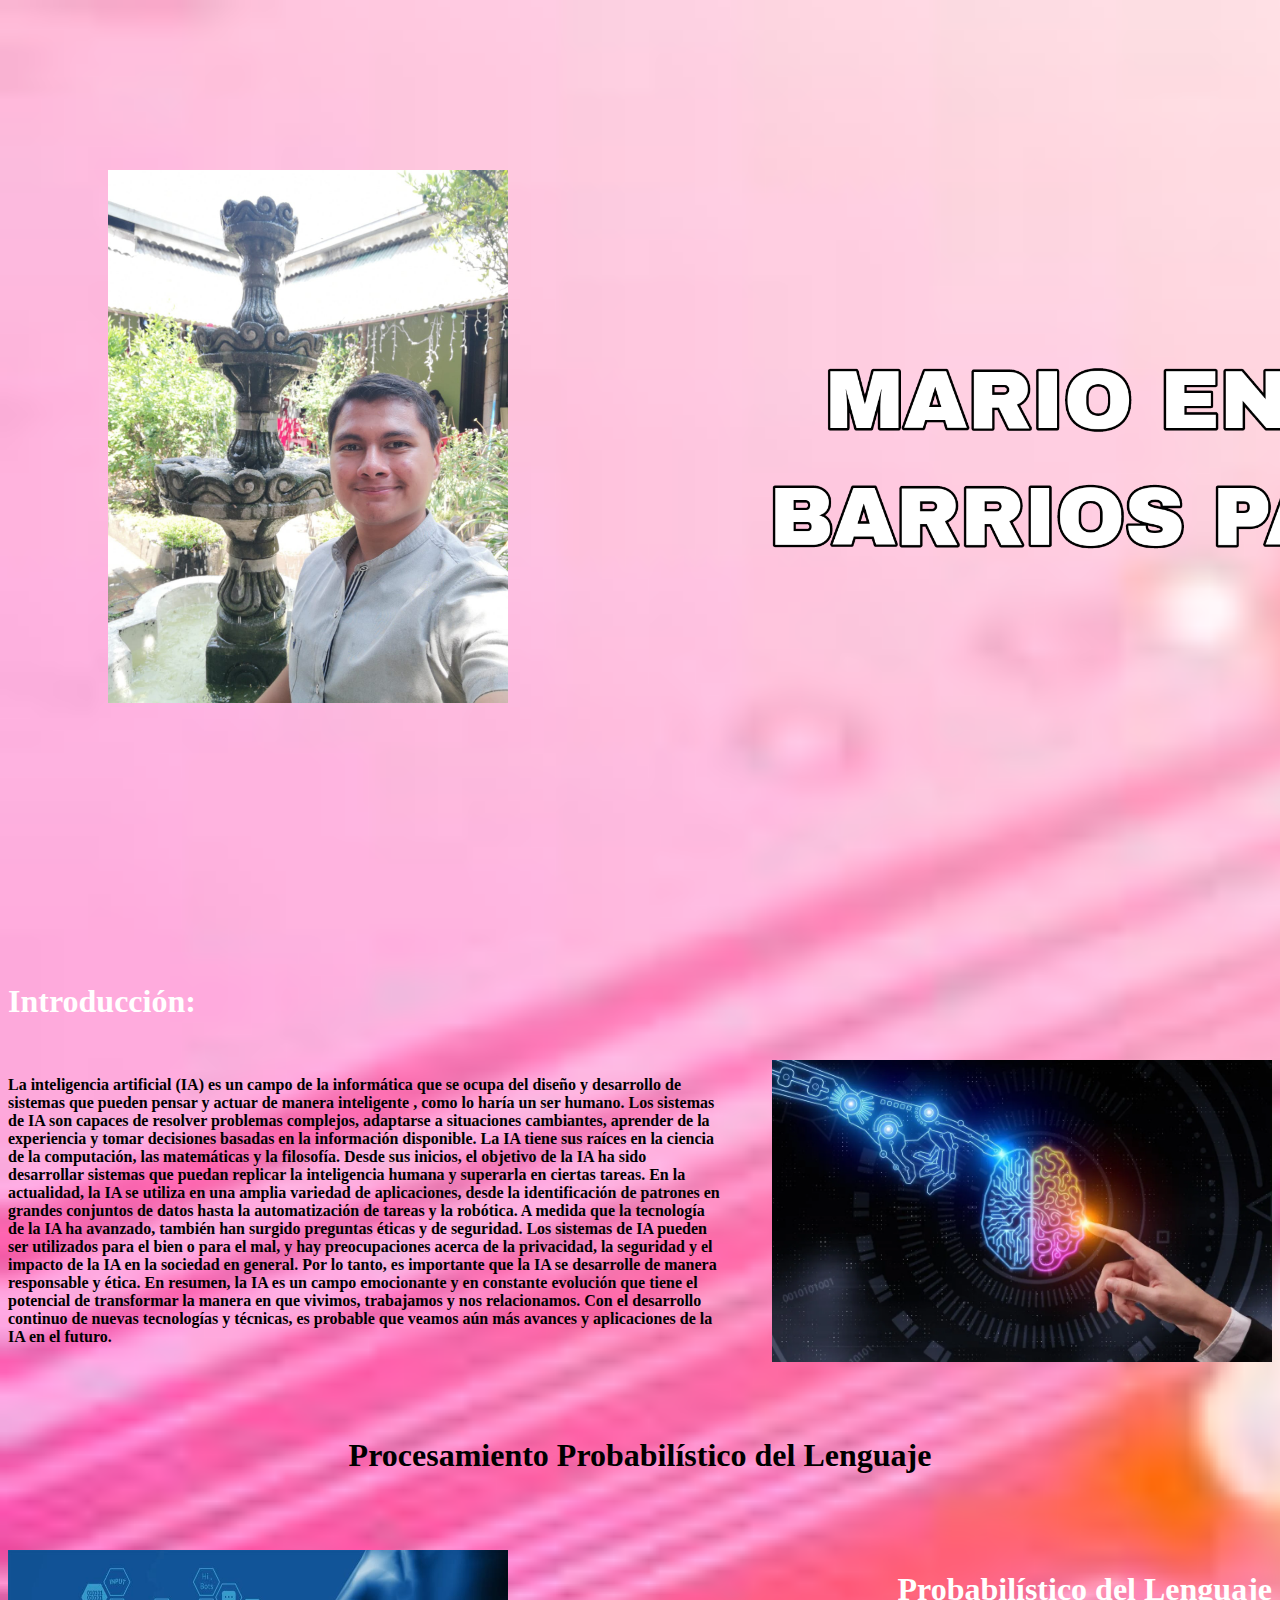
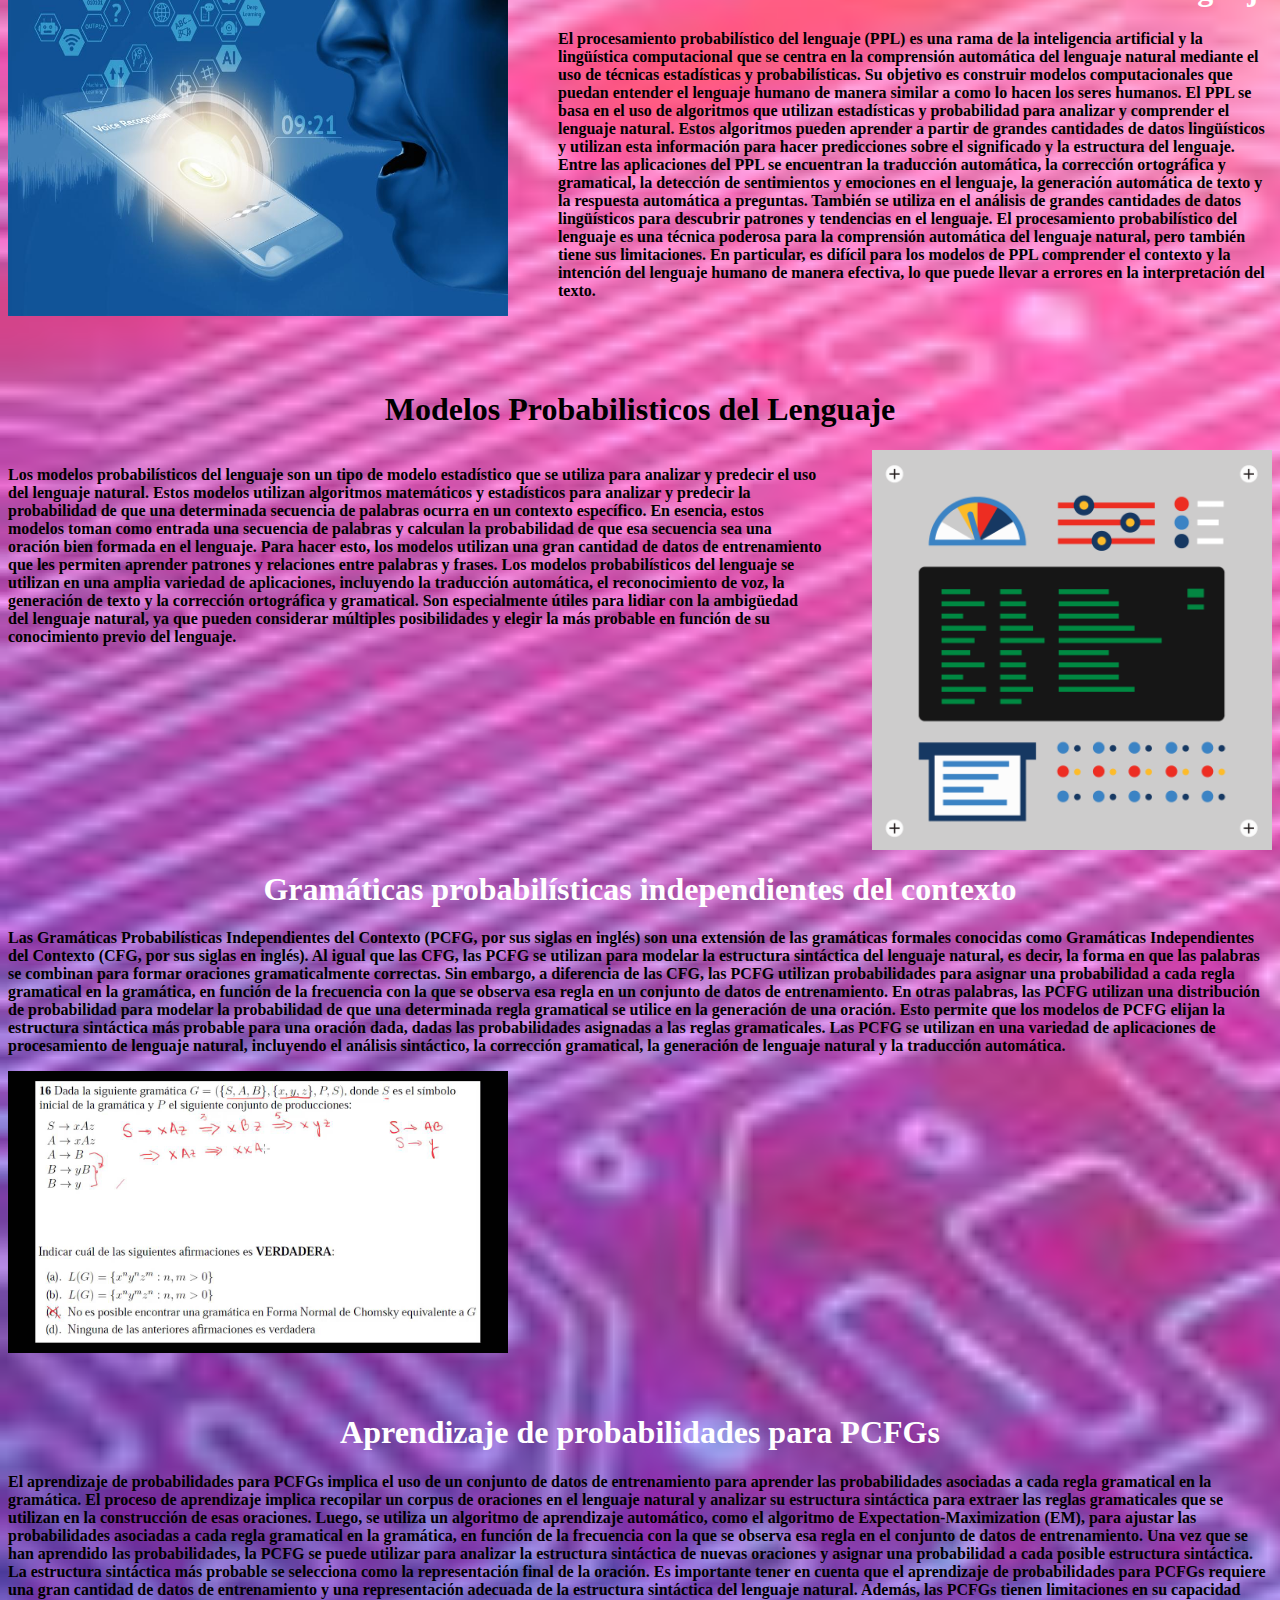
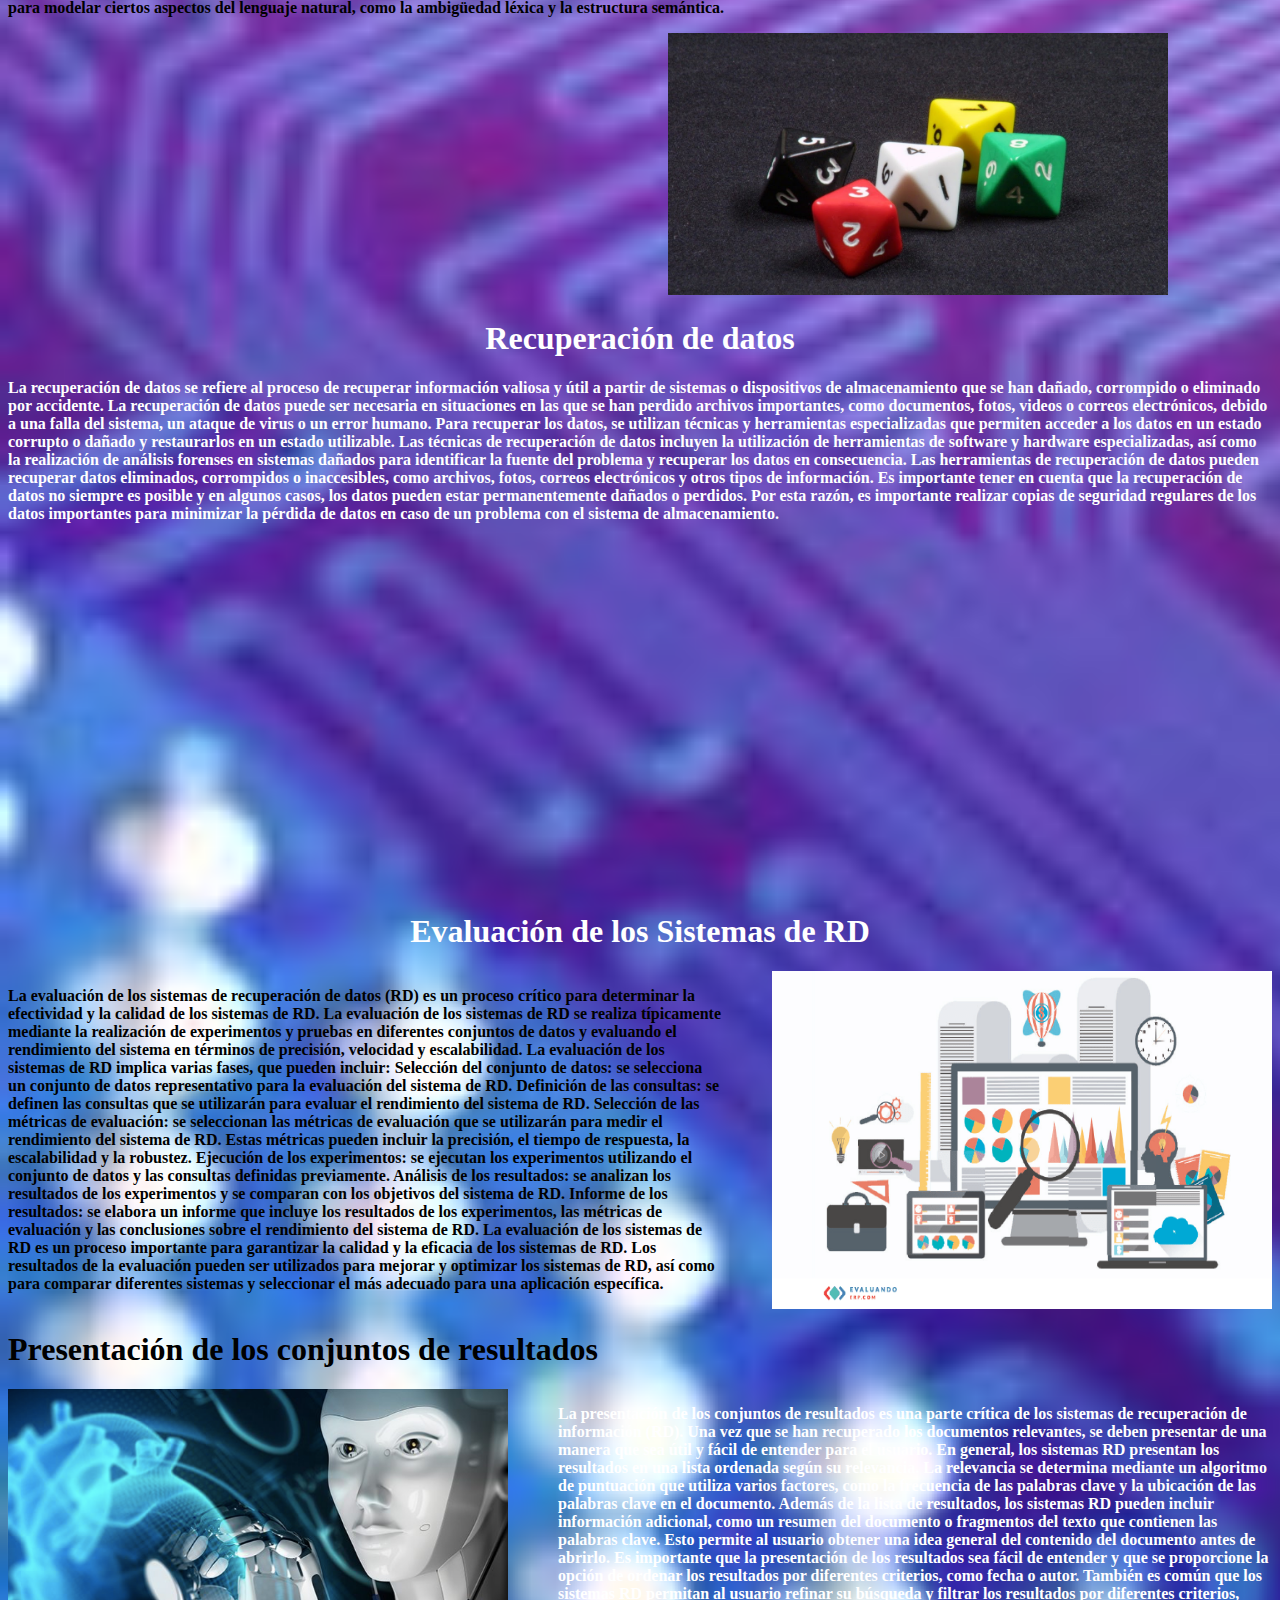
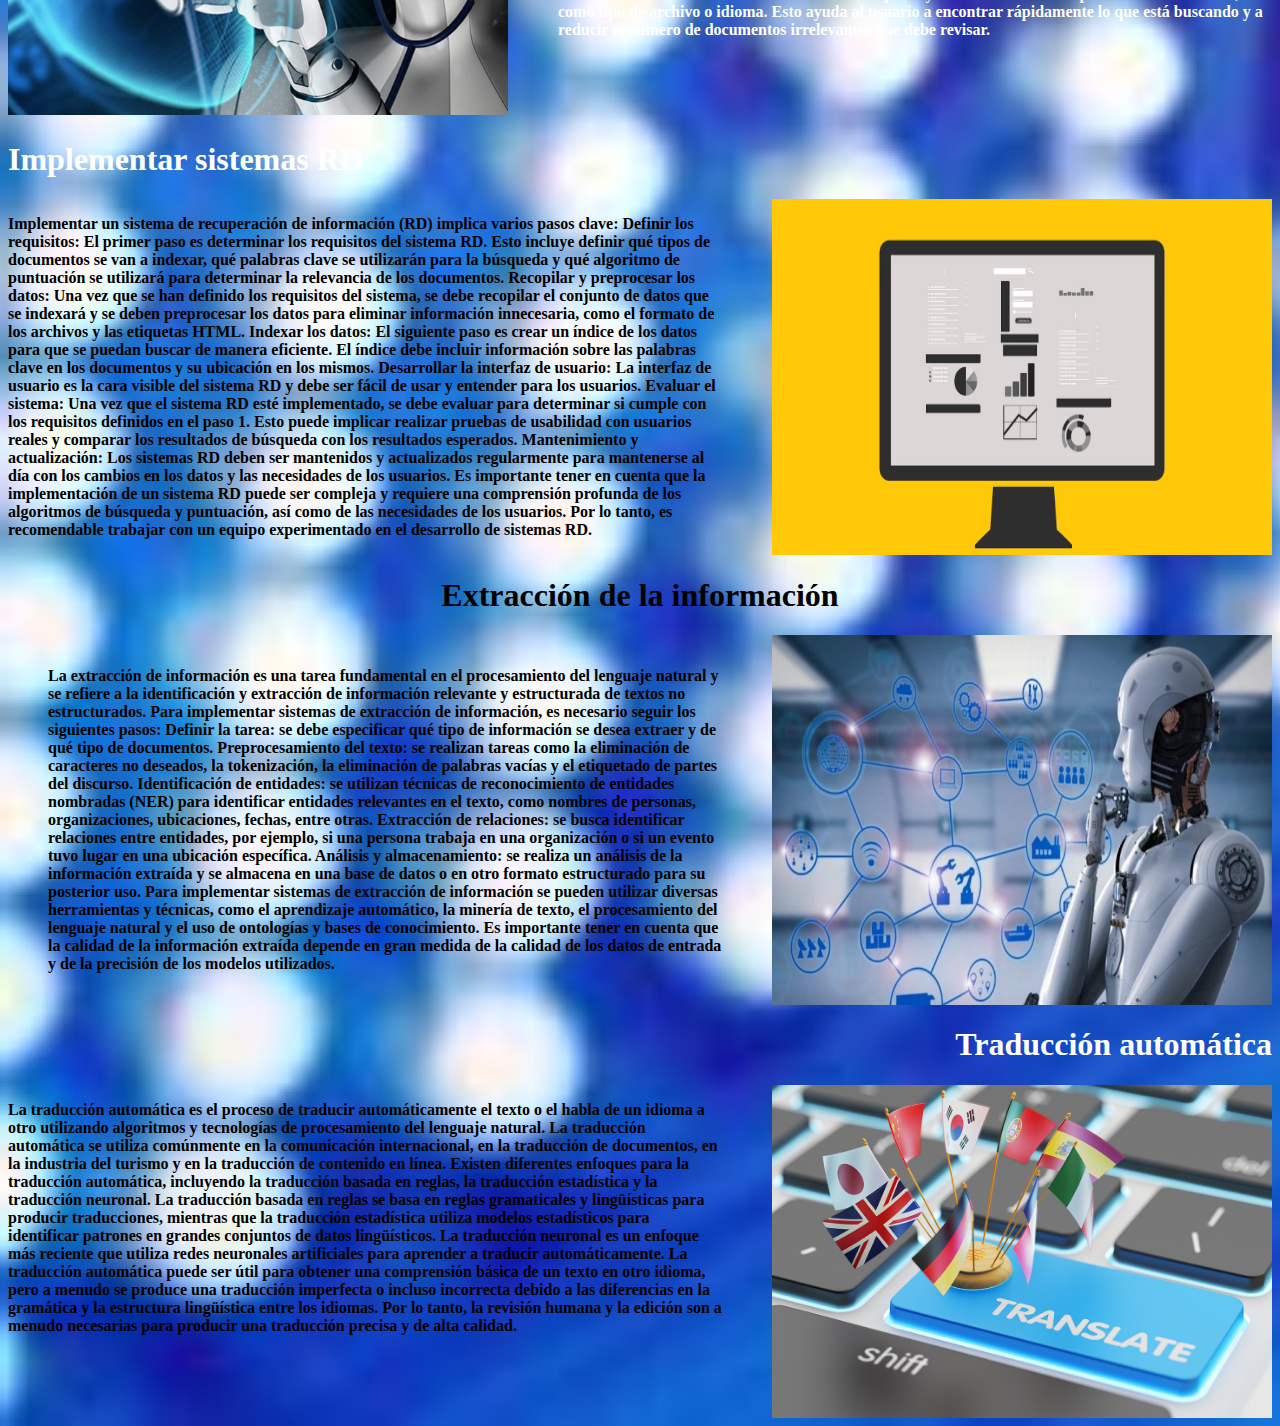
<file: pages/Mario Enrique Barrios Paredes/Introducción y Procesamiento Probabilístico del Lenguaje.html>
<!DOCTYPE html>
<html lang="es">

<head>
    <meta charset="UTF-8">
    <meta http-equiv="X-UA-Compatible" content="IE=edge">
    <meta name="viewport" content="width=device-width, initial-scale=1.0">
    <title>Introducción</title>
    <link rel="stylesheet" href="style.css">
</head>

<body>
    <div class="Foto">
        <div>
            <br>
            <br>
            <br>
            <br>
            <br>
            <br>
            <br>
            <br>
            <br><img class="mi" src="IMG-20230421-WA0002.jpg" alt="">
        </div>
        <img class="me" src="Picsart_23-04-21_10-48-53-390.png" alt="">
    </div>
    <br>
    <br>
    <br>
    <b>
        <h1 style="color:rgb(255, 255, 255);">Introducción:</h1>
    </b>
    <br>
    <div class="contenedor">
        <div><B>
                <p style="color: #000000">La inteligencia artificial (IA) es un campo de la informática que se ocupa del
                    diseño y desarrollo de sistemas que pueden pensar y actuar de manera inteligente
                    , como lo haría un ser humano. Los sistemas de IA son capaces de resolver problemas complejos,
                    adaptarse a situaciones cambiantes, aprender de la experiencia y tomar
                    decisiones basadas en la información disponible.
                    La IA tiene sus raíces en la ciencia de la computación, las matemáticas y la filosofía. Desde sus
                    inicios, el objetivo de la IA ha sido desarrollar sistemas que puedan
                    replicar la inteligencia humana y superarla en ciertas tareas. En la actualidad, la IA se utiliza en
                    una amplia variedad de aplicaciones, desde la identificación de patrones en grandes conjuntos de
                    datos hasta la automatización de tareas y la robótica.
                    A medida que la tecnología de la IA ha avanzado, también han surgido preguntas éticas y de
                    seguridad. Los sistemas de IA pueden ser utilizados para el bien o para el mal, y
                    hay preocupaciones acerca de la privacidad, la seguridad y el impacto de la IA en la sociedad en
                    general. Por lo tanto, es importante que la IA se desarrolle de manera
                    responsable y ética. En resumen, la IA es un campo emocionante y en constante evolución que tiene el
                    potencial de transformar la manera en que vivimos, trabajamos y nos
                    relacionamos. Con el desarrollo continuo de nuevas tecnologías y técnicas, es probable que veamos
                    aún más avances y aplicaciones de la IA en el futuro.</p>
            </B></div>
        <img class="imagen" src="inteligencia-artificial.webp" alt="">
    </div>
    <br>
    <br>
    <br>
    <b>
        <h1 style="text-align: center;">Procesamiento Probabilístico del Lenguaje</h1>
    </b>
    <br>
    <br>
    <br>
    <div class="contenedor">
        <img class="imagen1" src="115504gc2e9zqxiqh5668r.jpg" alt="">
        <div>
            <b>
                <h1 style="text-align: right; color: #fff;">Probabilístico del Lenguaje</h1>
            </b>
            <b>
                <p>El procesamiento probabilístico del lenguaje (PPL) es una rama de la inteligencia artificial y la
                    lingüística computacional que se centra en la comprensión automática del lenguaje natural mediante
                    el uso de técnicas estadísticas y probabilísticas. Su objetivo es construir modelos computacionales
                    que puedan entender el lenguaje humano de manera similar a como lo hacen los seres humanos.

                    El PPL se basa en el uso de algoritmos que utilizan estadísticas y probabilidad para analizar y
                    comprender el lenguaje natural. Estos algoritmos pueden aprender a partir de grandes cantidades de
                    datos lingüísticos y utilizan esta información para hacer predicciones sobre el significado y la
                    estructura del lenguaje.

                    Entre las aplicaciones del PPL se encuentran la traducción automática, la corrección ortográfica y
                    gramatical, la detección de sentimientos y emociones en el lenguaje, la generación automática de
                    texto y la respuesta automática a preguntas. También se utiliza en el análisis de grandes cantidades
                    de datos lingüísticos para descubrir patrones y tendencias en el lenguaje.

                    El procesamiento probabilístico del lenguaje es una técnica poderosa para la comprensión automática
                    del lenguaje natural, pero también tiene sus limitaciones. En particular, es difícil para los
                    modelos de PPL comprender el contexto y la intención del lenguaje humano de manera efectiva, lo que
                    puede llevar a errores en la interpretación del texto.</p>
            </b>
        </div>
    </div>
    <br>
    <br>
    <br>
    <b>
        <h1 style="text-align: center; color: #000000;">Modelos Probabilisticos del Lenguaje</h1>
    </b>
    <div class="contenedor">
        <div><b>
                <P>Los modelos probabilísticos del lenguaje son un tipo de modelo estadístico que se utiliza para
                    analizar y predecir el uso del lenguaje natural. Estos modelos utilizan algoritmos matemáticos y
                    estadísticos para analizar y predecir la probabilidad de que una determinada secuencia de palabras
                    ocurra en un contexto específico.

                    En esencia, estos modelos toman como entrada una secuencia de palabras y calculan la probabilidad de
                    que esa secuencia sea una oración bien formada en el lenguaje. Para hacer esto, los modelos utilizan
                    una gran cantidad de datos de entrenamiento que les permiten aprender patrones y relaciones entre
                    palabras y frases.

                    Los modelos probabilísticos del lenguaje se utilizan en una amplia variedad de aplicaciones,
                    incluyendo la traducción automática, el reconocimiento de voz, la generación de texto y la
                    corrección ortográfica y gramatical. Son especialmente útiles para lidiar con la ambigüedad del
                    lenguaje natural, ya que pueden considerar múltiples posibilidades y elegir la más probable en
                    función de su conocimiento previo del lenguaje.</P>
        </div></b>
        <img class="imagen2" src="giphy.gif" alt="">
    </div>

    <b>
        <h1 style="text-align: center;color: #fff;">Gramáticas probabilísticas independientes del contexto</h1>
    </b>
    <b>
        <p>Las Gramáticas Probabilísticas Independientes del Contexto (PCFG, por sus siglas en inglés) son una extensión
            de las gramáticas formales conocidas como Gramáticas Independientes del Contexto (CFG, por sus siglas en
            inglés).

            Al igual que las CFG, las PCFG se utilizan para modelar la estructura sintáctica del lenguaje natural, es
            decir, la forma en que las palabras se combinan para formar oraciones gramaticalmente correctas. Sin
            embargo, a diferencia de las CFG, las PCFG utilizan probabilidades para asignar una probabilidad a cada
            regla gramatical en la gramática, en función de la frecuencia con la que se observa esa regla en un conjunto
            de datos de entrenamiento.

            En otras palabras, las PCFG utilizan una distribución de probabilidad para modelar la probabilidad de que
            una determinada regla gramatical se utilice en la generación de una oración. Esto permite que los modelos de
            PCFG elijan la estructura sintáctica más probable para una oración dada, dadas las probabilidades asignadas
            a las reglas gramaticales.

            Las PCFG se utilizan en una variedad de aplicaciones de procesamiento de lenguaje natural, incluyendo el
            análisis sintáctico, la corrección gramatical, la generación de lenguaje natural y la traducción automática.
        </p>
    </b>
    <img class="imagen3" src="R.jpg" alt="">
    <br>
    <br>
    <br>
    <b>
        <h1 style="text-align: center;color: #fff;">Aprendizaje de probabilidades para PCFGs</h1>
    </b>
    <b>
        <p>El aprendizaje de probabilidades para PCFGs implica el uso de un conjunto de datos de entrenamiento para
            aprender las probabilidades asociadas a cada regla gramatical en la gramática.

            El proceso de aprendizaje implica recopilar un corpus de oraciones en el lenguaje natural y analizar su
            estructura sintáctica para extraer las reglas gramaticales que se utilizan en la construcción de esas
            oraciones. Luego, se utiliza un algoritmo de aprendizaje automático, como el algoritmo de
            Expectation-Maximization (EM), para ajustar las probabilidades asociadas a cada regla gramatical en la
            gramática, en función de la frecuencia con la que se observa esa regla en el conjunto de datos de
            entrenamiento.

            Una vez que se han aprendido las probabilidades, la PCFG se puede utilizar para analizar la estructura
            sintáctica de nuevas oraciones y asignar una probabilidad a cada posible estructura sintáctica. La
            estructura sintáctica más probable se selecciona como la representación final de la oración.

            Es importante tener en cuenta que el aprendizaje de probabilidades para PCFGs requiere una gran cantidad de
            datos de entrenamiento y una representación adecuada de la estructura sintáctica del lenguaje natural.
            Además, las PCFGs tienen limitaciones en su capacidad para modelar ciertos aspectos del lenguaje natural,
            como la ambigüedad léxica y la estructura semántica.</p>
    </b>
    <img class="imagen4" src="8196__54_a_1.jpg" alt="">
    <b>
        <h1 style="text-align: center;color: #fff;">Recuperación de datos</h1>
    </b>
    <b>
        <P style="color: #FFFFFF;">La recuperación de datos se refiere al proceso de recuperar información valiosa y
            útil a partir de sistemas o dispositivos de almacenamiento que se han dañado, corrompido o eliminado por
            accidente.

            La recuperación de datos puede ser necesaria en situaciones en las que se han perdido archivos importantes,
            como documentos, fotos, videos o correos electrónicos, debido a una falla del sistema, un ataque de virus o
            un error humano. Para recuperar los datos, se utilizan técnicas y herramientas especializadas que permiten
            acceder a los datos en un estado corrupto o dañado y restaurarlos en un estado utilizable.

            Las técnicas de recuperación de datos incluyen la utilización de herramientas de software y hardware
            especializadas, así como la realización de análisis forenses en sistemas dañados para identificar la fuente
            del problema y recuperar los datos en consecuencia. Las herramientas de recuperación de datos pueden
            recuperar datos eliminados, corrompidos o inaccesibles, como archivos, fotos, correos electrónicos y otros
            tipos de información.

            Es importante tener en cuenta que la recuperación de datos no siempre es posible y en algunos casos, los
            datos pueden estar permanentemente dañados o perdidos. Por esta razón, es importante realizar copias de
            seguridad regulares de los datos importantes para minimizar la pérdida de datos en caso de un problema con
            el sistema de almacenamiento.</P>
    </b>
    <img class="imagen5" src="software-recuperacion-de-datos.jpg" alt="">
    <br>
    <br>
    <br>
    <b>
        <h1 style="text-align: center;color: #FFFFFF;">Evaluación de los Sistemas de RD</h1>
    </b>
    <div class="RD">
        <div>
            <b>
                <p>La evaluación de los sistemas de recuperación de datos (RD) es un proceso crítico para determinar la
                    efectividad y la calidad de los sistemas de RD. La evaluación de los sistemas de RD se realiza
                    típicamente mediante la realización de experimentos y pruebas en diferentes conjuntos de datos y
                    evaluando el rendimiento del sistema en términos de precisión, velocidad y escalabilidad.

                    La evaluación de los sistemas de RD implica varias fases, que pueden incluir:

                    Selección del conjunto de datos: se selecciona un conjunto de datos representativo para la
                    evaluación del sistema de RD.

                    Definición de las consultas: se definen las consultas que se utilizarán para evaluar el rendimiento
                    del sistema de RD.

                    Selección de las métricas de evaluación: se seleccionan las métricas de evaluación que se utilizarán
                    para medir el rendimiento del sistema de RD. Estas métricas pueden incluir la precisión, el tiempo
                    de respuesta, la escalabilidad y la robustez.

                    Ejecución de los experimentos: se ejecutan los experimentos utilizando el conjunto de datos y las
                    consultas definidas previamente.

                    Análisis de los resultados: se analizan los resultados de los experimentos y se comparan con los
                    objetivos del sistema de RD.

                    Informe de los resultados: se elabora un informe que incluye los resultados de los experimentos, las
                    métricas de evaluación y las conclusiones sobre el rendimiento del sistema de RD.

                    La evaluación de los sistemas de RD es un proceso importante para garantizar la calidad y la
                    eficacia de los sistemas de RD. Los resultados de la evaluación pueden ser utilizados para mejorar y
                    optimizar los sistemas de RD, así como para comparar diferentes sistemas y seleccionar el más
                    adecuado para una aplicación específica.</p>
            </b>
        </div>
        <img class="imagen6" src="R.png" alt="">
    </div>
    <b>
        <h1>Presentación de los conjuntos de resultados</h1>
    </b>
    <div class="resultados">
        <div>
            <img class="imagen7" src="v.png" alt="">
        </div>
        <b>
            <p style="color: #FFFFFF;">La presentación de los conjuntos de resultados es una parte crítica de los
                sistemas de recuperación de
                información (RD). Una vez que se han recuperado los documentos relevantes, se deben presentar de una
                manera que sea útil y fácil de entender para el usuario.

                En general, los sistemas RD presentan los resultados en una lista ordenada según su relevancia. La
                relevancia se determina mediante un algoritmo de puntuación que utiliza varios factores, como la
                frecuencia de las palabras clave y la ubicación de las palabras clave en el documento.

                Además de la lista de resultados, los sistemas RD pueden incluir información adicional, como un resumen
                del documento o fragmentos del texto que contienen las palabras clave. Esto permite al usuario obtener
                una idea general del contenido del documento antes de abrirlo.

                Es importante que la presentación de los resultados sea fácil de entender y que se proporcione la opción
                de ordenar los resultados por diferentes criterios, como fecha o autor. También es común que los
                sistemas RD permitan al usuario refinar su búsqueda y filtrar los resultados por diferentes criterios,
                como tipo de archivo o idioma. Esto ayuda al usuario a encontrar rápidamente lo que está buscando y a
                reducir el número de documentos irrelevantes que debe revisar.
            </p>
        </b>
    </div>
    <b>
        <h1 style="color: #FFFFFF;">Implementar sistemas RD</h1>
    </b>
    <div class="Sistemas">
        <div>
            <b>
                <p>Implementar un sistema de recuperación de información (RD) implica varios pasos clave:

                    Definir los requisitos: El primer paso es determinar los requisitos del sistema RD. Esto incluye
                    definir qué tipos de documentos se van a indexar, qué palabras clave se utilizarán para la búsqueda
                    y qué algoritmo de puntuación se utilizará para determinar la relevancia de los documentos.

                    Recopilar y preprocesar los datos: Una vez que se han definido los requisitos del sistema, se debe
                    recopilar el conjunto de datos que se indexará y se deben preprocesar los datos para eliminar
                    información innecesaria, como el formato de los archivos y las etiquetas HTML.

                    Indexar los datos: El siguiente paso es crear un índice de los datos para que se puedan buscar de
                    manera eficiente. El índice debe incluir información sobre las palabras clave en los documentos y su
                    ubicación en los mismos.

                    Desarrollar la interfaz de usuario: La interfaz de usuario es la cara visible del sistema RD y debe
                    ser fácil de usar y entender para los usuarios.

                    Evaluar el sistema: Una vez que el sistema RD esté implementado, se debe evaluar para determinar si
                    cumple con los requisitos definidos en el paso 1. Esto puede implicar realizar pruebas de usabilidad
                    con usuarios reales y comparar los resultados de búsqueda con los resultados esperados.

                    Mantenimiento y actualización: Los sistemas RD deben ser mantenidos y actualizados regularmente para
                    mantenerse al día con los cambios en los datos y las necesidades de los usuarios.

                    Es importante tener en cuenta que la implementación de un sistema RD puede ser compleja y requiere
                    una comprensión profunda de los algoritmos de búsqueda y puntuación, así como de las necesidades de
                    los usuarios. Por lo tanto, es recomendable trabajar con un equipo experimentado en el desarrollo de
                    sistemas RD.</p>
            </b>
        </div>
        <img class="imagen8" src="maxresdefault.jpg" alt="">
    </div>
    <b>
        <h1 style="text-align: center;">Extracción de la información</h1>
    </b>
    <div class="información">
        <dir>
            <b>
                <p>La extracción de información es una tarea fundamental en el procesamiento del lenguaje natural y se
                    refiere a la identificación y extracción de información relevante y estructurada de textos no
                    estructurados.

                    Para implementar sistemas de extracción de información, es necesario seguir los siguientes pasos:

                    Definir la tarea: se debe especificar qué tipo de información se desea extraer y de qué tipo de
                    documentos.

                    Preprocesamiento del texto: se realizan tareas como la eliminación de caracteres no deseados, la
                    tokenización, la eliminación de palabras vacías y el etiquetado de partes del discurso.

                    Identificación de entidades: se utilizan técnicas de reconocimiento de entidades nombradas (NER)
                    para identificar entidades relevantes en el texto, como nombres de personas, organizaciones,
                    ubicaciones, fechas, entre otras.

                    Extracción de relaciones: se busca identificar relaciones entre entidades, por ejemplo, si una
                    persona trabaja en una organización o si un evento tuvo lugar en una ubicación específica.

                    Análisis y almacenamiento: se realiza un análisis de la información extraída y se almacena en una
                    base de datos o en otro formato estructurado para su posterior uso.

                    Para implementar sistemas de extracción de información se pueden utilizar diversas herramientas y
                    técnicas, como el aprendizaje automático, la minería de texto, el procesamiento del lenguaje natural
                    y el uso de ontologías y bases de conocimiento. Es importante tener en cuenta que la calidad de la
                    información extraída depende en gran medida de la calidad de los datos de entrada y de la precisión
                    de los modelos utilizados.</p>
            </b>
        </dir>
        <img class="imagen9" src="inteligencia-artificial-808x450.jpg" alt="">
    </div>
    <b>
        <h1 style="color: #FFFFFF; text-align: end;">Traducción automática</h1>
    </b>
    <div class="automática">
        <div>
            <b>
                <p>La traducción automática es el proceso de traducir automáticamente el texto o el habla de un idioma a
                    otro utilizando algoritmos y tecnologías de procesamiento del lenguaje natural. La traducción
                    automática se utiliza comúnmente en la comunicación internacional, en la traducción de documentos,
                    en la industria del turismo y en la traducción de contenido en línea.

                    Existen diferentes enfoques para la traducción automática, incluyendo la traducción basada en
                    reglas, la traducción estadística y la traducción neuronal. La traducción basada en reglas se basa
                    en reglas gramaticales y lingüísticas para producir traducciones, mientras que la traducción
                    estadística utiliza modelos estadísticos para identificar patrones en grandes conjuntos de datos
                    lingüísticos. La traducción neuronal es un enfoque más reciente que utiliza redes neuronales
                    artificiales para aprender a traducir automáticamente.

                    La traducción automática puede ser útil para obtener una comprensión básica de un texto en otro
                    idioma, pero a menudo se produce una traducción imperfecta o incluso incorrecta debido a las
                    diferencias en la gramática y la estructura lingüística entre los idiomas. Por lo tanto, la revisión
                    humana y la edición son a menudo necesarias para producir una traducción precisa y de alta calidad.
                </p>
            </b>
        </div>
        <img class="imagen10" src="l,.jpg" alt="">
    </div>
</body>

</html>
</file>
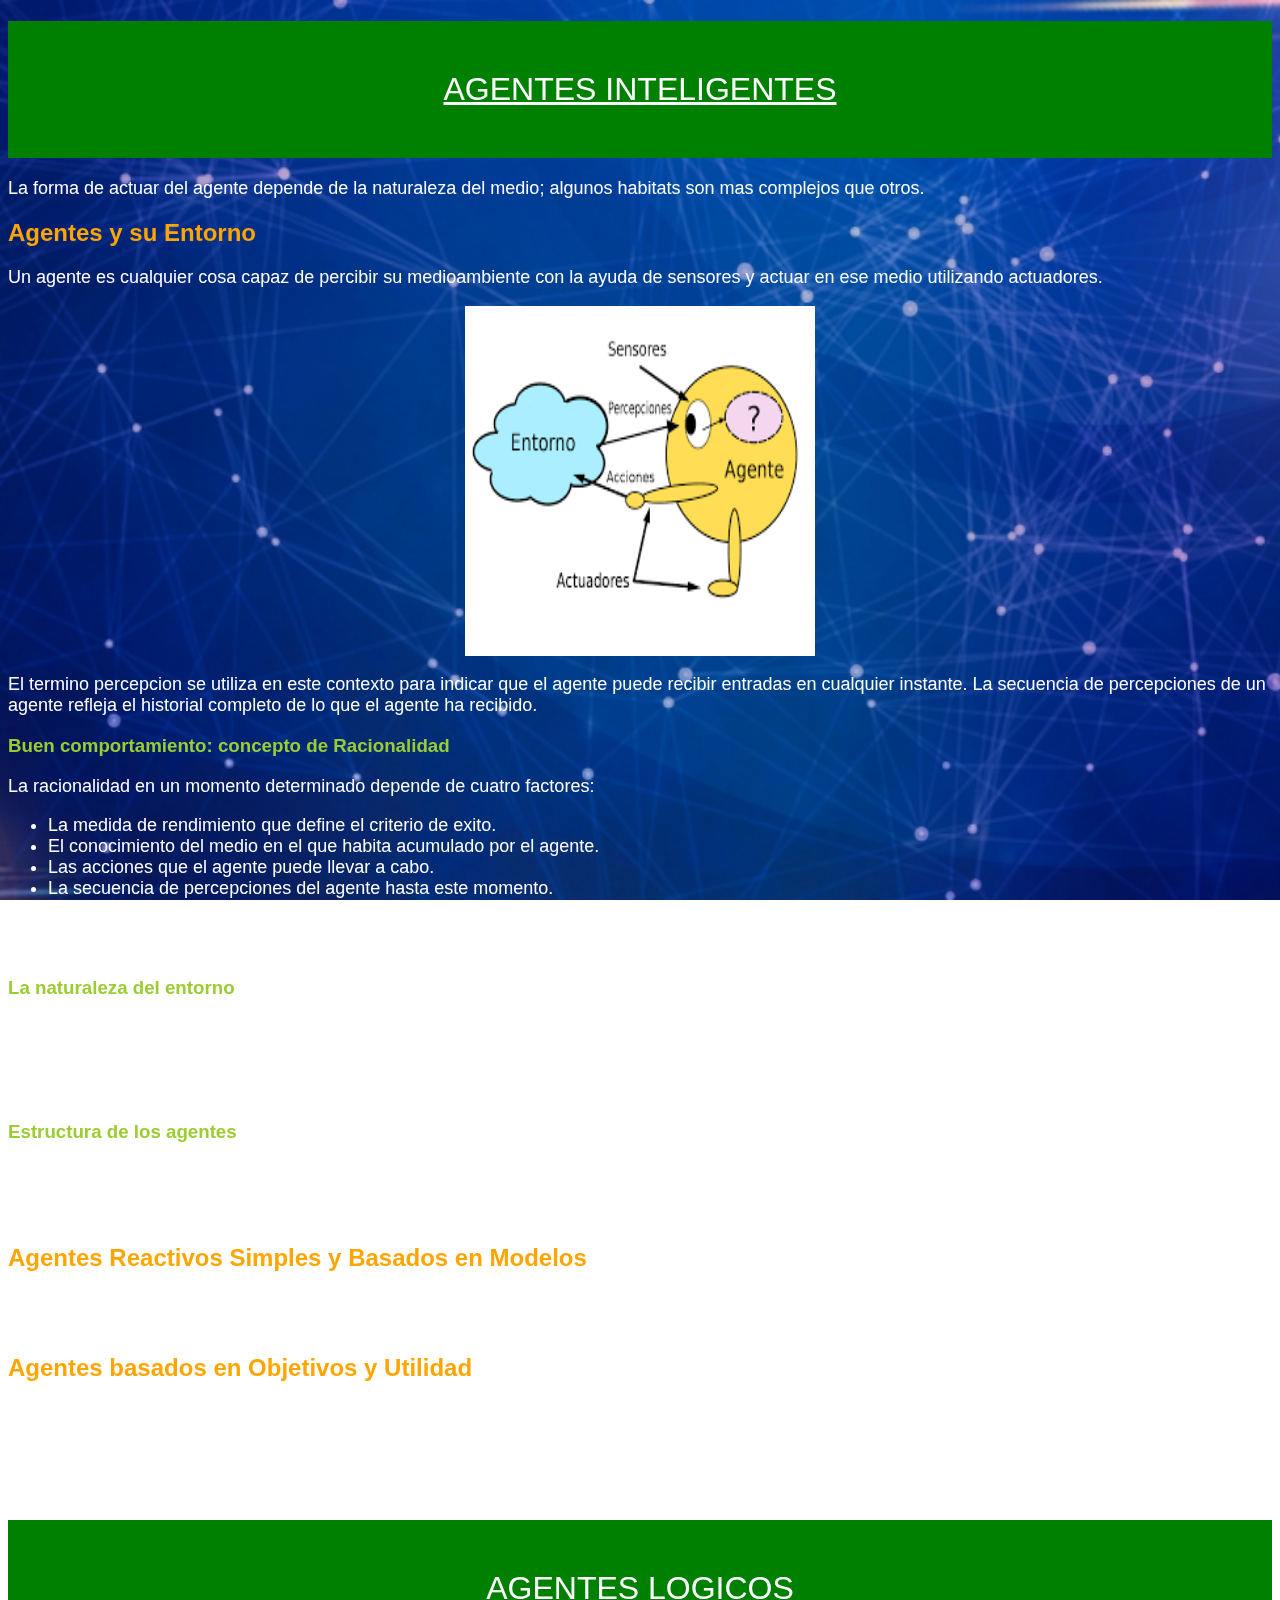
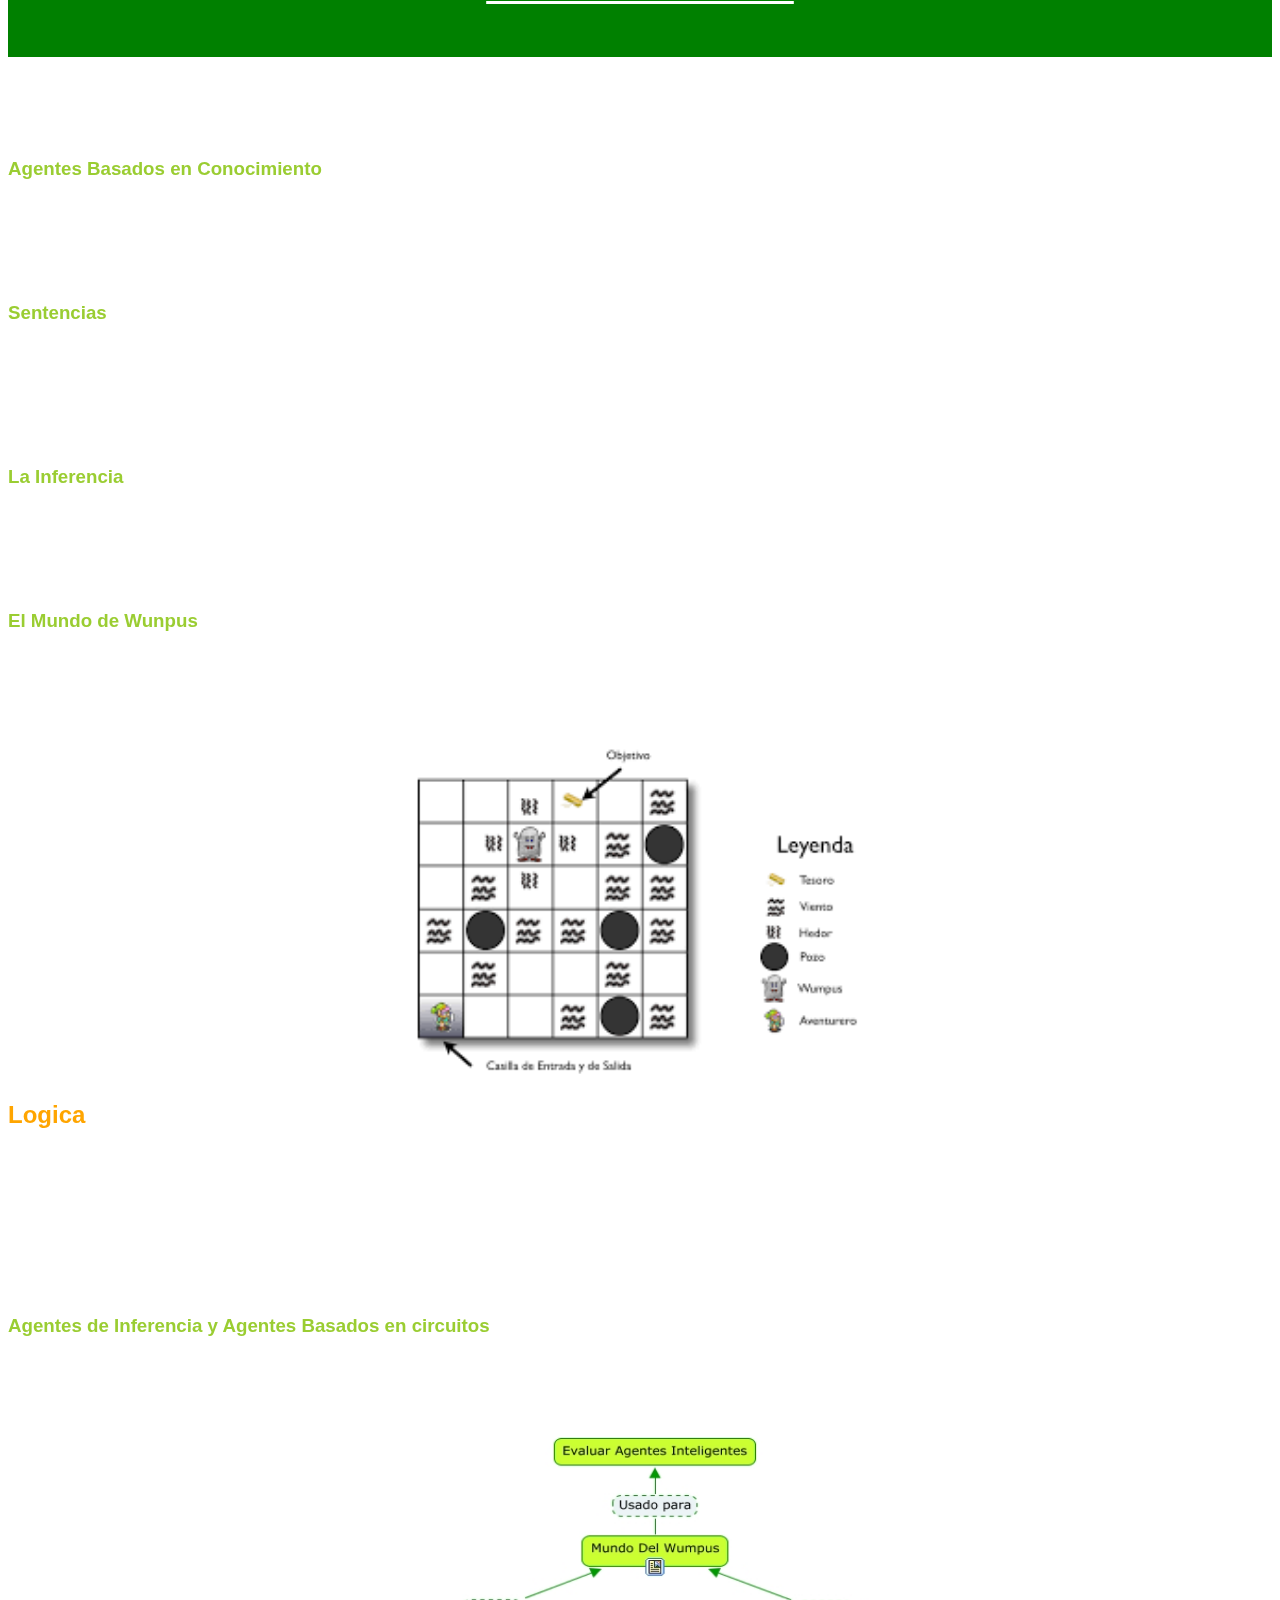
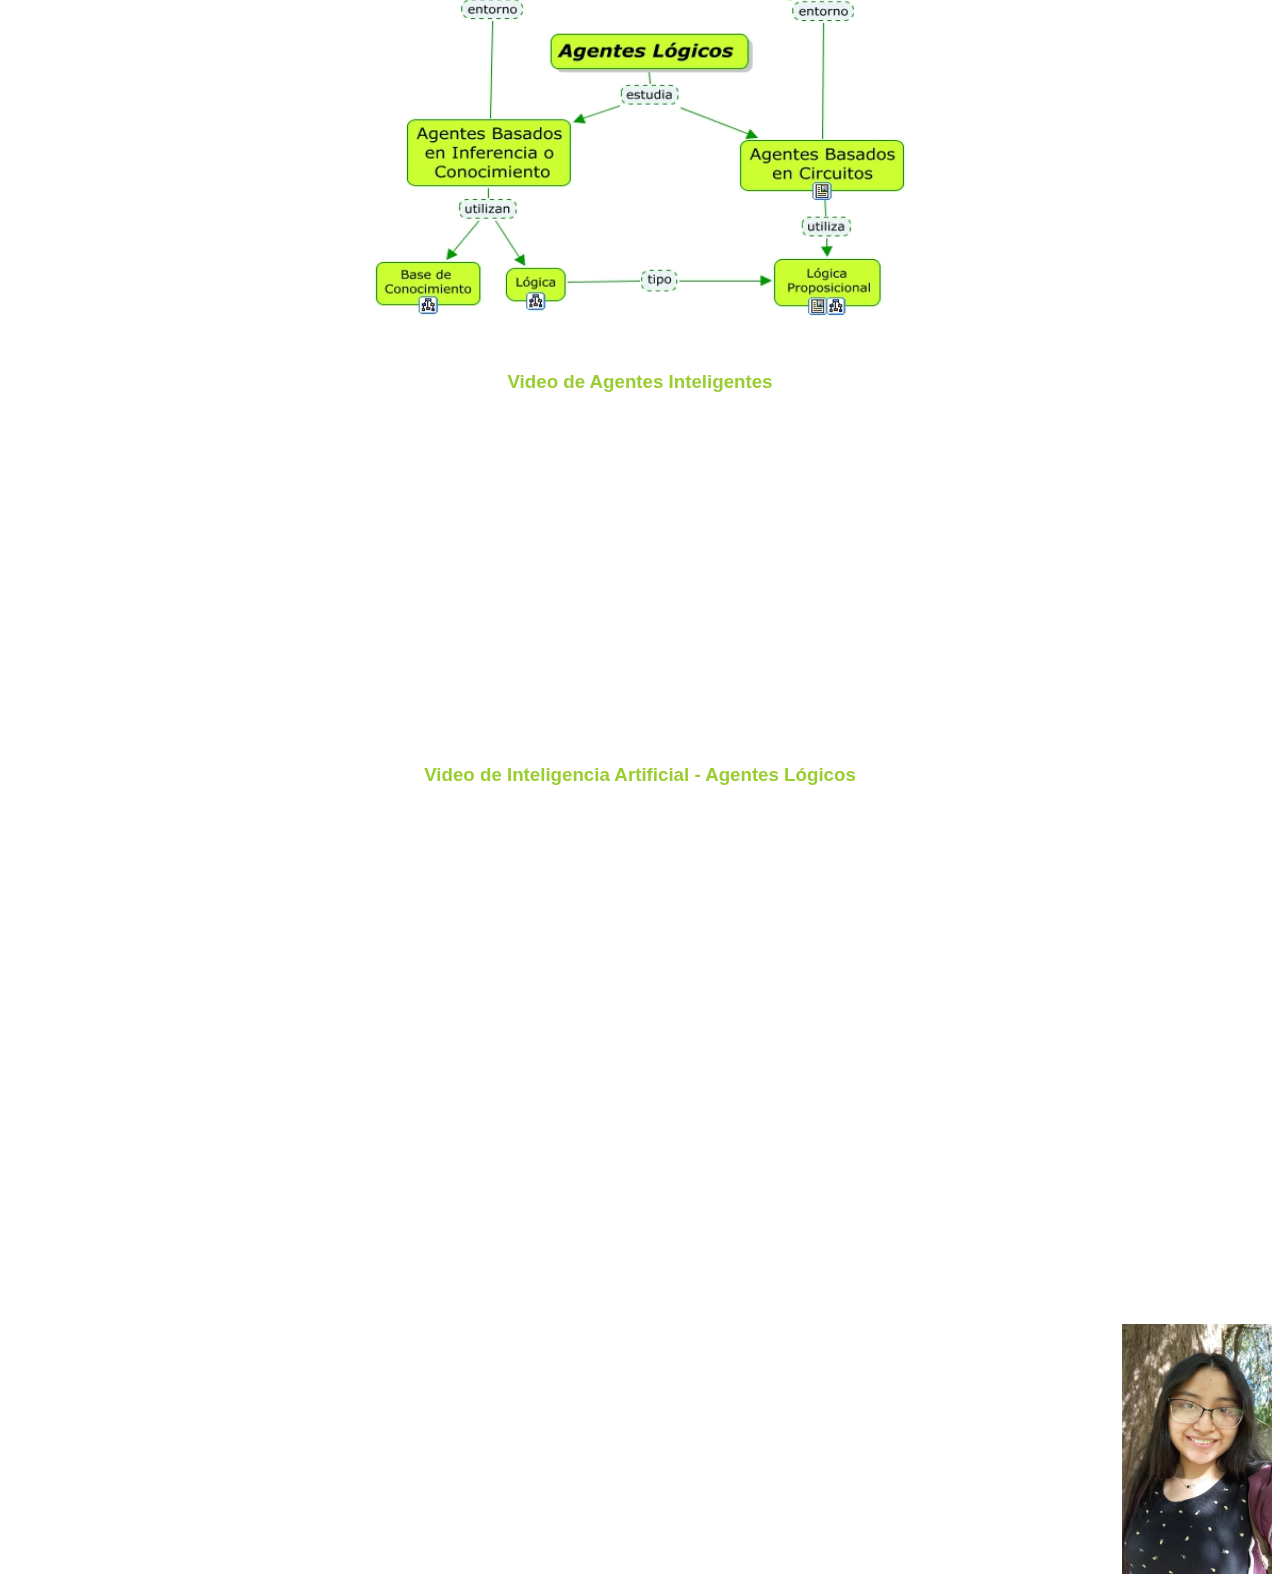
<file: pages/MelanyTezen/index_Agentes_Inteligentes_y_Logicos.html>
<!DOCTYPE html>
<html lang="en">
<head>
    <link rel="stylesheet" href="styles.css">
 
    <title>AGENTES INTELIGENTES Y LOGICOS</title>
</head>
<body>


    <h1 id="inicio" class="text-center"><u>AGENTES INTELIGENTES</u> </h1>
    <P>La forma de actuar del agente depende de la naturaleza del medio; algunos habitats son mas complejos que otros.</P>

    <h2>Agentes y su Entorno</h2>
    <p>Un agente es cualquier cosa capaz de percibir su medioambiente con la ayuda de sensores y actuar en ese medio utilizando actuadores.</p>
    
    <div class="contenedor">
    <img src="assets/imgs/primero.png" width="350" height="350" >
    </div>
    
    <p>El termino percepcion se utiliza en este contexto para indicar que el agente puede recibir entradas en cualquier instante. La secuencia de percepciones 
        de un agente refleja el historial completo de lo que el agente ha recibido.</p>

    <h3>Buen comportamiento: concepto de Racionalidad</h3>
    <p>La racionalidad en un momento determinado depende de cuatro factores: </p>
      <ul>
        <li>La medida de rendimiento que define el criterio de exito.</li>
        <li>El conocimiento del medio en el que habita acumulado por el agente.</li>
        <li>Las acciones que el agente puede llevar a cabo.</li>
        <li>La secuencia de percepciones del agente hasta este momento. </li>
      </ul>
    <p>La medida de rendimiento evalua el comportamiento del agente en un medio. Un agente racional actua con la intencion de maximizar el valor esperado
       de la medida de rendimiento, dada la secuencia de percepciones que ha observado hasta el momento.</p>

    <h3>La naturaleza del entorno</h3>
    <p class="text-justify"> Las especificaciones del entorno de trabajo incluyen la medida de rendimiento, el medio externo, los actuadores y los sensores. El primer paso en el
       diseno de un agente debe ser siempre la especificacion, tan completa como sea posible, del entorno de trabajo. El entorno de trabajo varia segun distintos parametros. Pueden ser total o parcialmente visibles, deterministas o estocasticos, episodicos o secuenciales,
       estaticos o dinamicos, discretos o continuos, y formados por un unico agente o por varios agentes.</p>

    <h3>Estructura de los agentes</h3>
    <p>El programa del agente implementa la funcion del agente. Existe una gran variedad de disenos de programas de agentes, y reflejan el tipo de informacion 
        que se hace explicita y se utiliza en el proceso de decision. Los disenos varian en eficiencia, solidez y flexibilidad.
       El diseno depende en gran medida de la naturaleza del medio.</p>

    <h2>Agentes Reactivos Simples y Basados en Modelos</h2>
    <p>Los simples corresponden directamente a las percepciones, mientras que los basados en modelos mantienen un estado interno que les permite seguir el rastro
        de aspectos del mundo que no son evidentes segun las percepciones actuales. </p>

    <h2>Agentes basados en Objetivos y Utilidad</h2>
    <p class="text-justify"> Los agentes basados en objetivos actuan con la intencion de alcanzar sus metas, y los agentes basados en utilidad intentan maximizar su felicidad deseada. </p>
    <br>
    <p> <b>Todos los agentes pueden mejorar su eficacia con la ayuda de mecanismos de aprendizaje.</b> </p>

    <h1 class="text-center"> <u>AGENTES LOGICOS</u></h1>
    <P class="text-justify"> Tanto el conocimiento como el razonamiento son tambien importantes para los agentes artificiales, porque les permiten comportamientos con exito que 
       serian muy dificiles de alcanzar mediante otros mecanismos. El conocimiento y el razonamiento juegan un papel importante cuando se trata con entornos 
       parcialmente observables.  </P>

    <h3>Agentes Basados en Conocimiento</h3>
    <p>Los agentes inteligentes necesitan el conocimiento acerca del mundo para tomar las decisiones acertadas. Un agente basado en conocimiento puede
       combinar el conocimiento general con las percepciones reales para inferir aspectos ocultos del estado del mundo, antes de seleccionar cualquier 
       accion. Estos agentes contienen el conocimiento en forma de sentencias mediante un lenguaje de representacion del conocimiento, las cuales quedan 
       almacenadas en una base de conocimiento.</p>

    <h3>Sentencias</h3>
    <p class="text-justify"> El agente opera almacenando las sentencias acerca del mundo en su base de conocimiento, utilizando el mecanismo de inferencia para inferir 
        sentencias nuevas, y utilizando estas sentencias nuevas para decidir que accion debe tomar. Cada sentencia se expresa en un lenguaje denominado 
        lenguaje de representacion del conocimiento, este se define por su sintaxis, que especifica la estructura de las sentencias, y su semantica, 
        que define el valor de verdad de cada sentencia en cada mundo posible, o modelo. La relacion de implicacion entre las sentencias es crucial 
        para nuestro entendimiento acerca del razonamiento.</p>

    <h3>La Inferencia</h3>
    <p class="text-justify"> Es el proceso que consiste en derivar nuevas sentencias a partir de las ya existentes. Los algoritmos de inferencia solidos solo derivan aquellas
        sentencias que son implicadas; los algoritmos completos derivan todas las sentencias implicadas. <br>
        Las reglas de inferencia son patrones de inferencia solidos que se pueden utilizar para encontrar demostraciones. De la regla de resolucion
        obtenemos un algoritmo de inferencia completo para bases de conocimiento que estan expresadas en forma normal conjuntiva.
        </p>

    <h3>El Mundo de Wunpus</h3>
    <p class="text-justify"> Es una cueva que esta compuesta por habitaciones conectadas mediante pasillos. Escondido en algun lugar de la cueva esta el wumpus, una bestia que 
       se come a cualquiera que entre en su habitacion. El wumpus puede ser derribado por la flecha de un agente, y este solo dispone de una. Algunas 
       habitaciones contienen hoyos sin fondo que atrapan a aquel que deambula por dichas habitaciones.</p>

       <div class="contenedor">
        <img src="assets/imgs/segunda.png" width="500" height="350">
       </div>
       

    <h2>Logica</h2>
    <p class="text-justify"> La logica proposicional es un lenguaje muy sencillo compuesto por los simbolos proposicionales y las conectivas logicas. De esta manera se pueden
        manejar proposiciones que se sabe son ciertas, falsas, o completamente desconocidas. <br>
        El conjunto de modelos posibles, dado un vocabulario proposicional fijado, es finito, y asi se puede comprobar la implicacion tan solo enumerando 
        los modelos. Los algoritmos de inferencia basados en la comprobacion de modelos mas eficientes para la logica proposicional, entre los que se 
        encuentran los metodos de busqueda local y backtracking, a menudo pueden resolver problemas complejos muy rapidamente. <br> La logica proposicional
        es razonablemente efectiva para ciertas tareas de un agente, pero no se puede escalar para entornos de tamano ilimitado, a causa de su falta de poder
        expresivo para manejar el tiempo de forma precisa, el espacio, o patrones genericos de relaciones entre objetos. </p>

    <h3>Agentes de Inferencia y Agentes Basados en circuitos</h3>
    <p class="text-justify"> Se pueden disenar dos tipos de agentes que utilizan la logica proposicional: los agentes basados en inferencia, estos utilizan algoritmos de 
       inferencia para guardar la pista del mundo y deducir propiedades ocultas, mientras que los agentes basados en circuitos representan proposiciones 
       mediante bits en registros, y los actualizan utilizando la propagacion de senal de los circuitos logicos. </p>
        
       <div class="contenedor">
        <img src="assets/imgs/tercero.jpg" width="530" height="480">
       </div>
       <br>
       <br>



       <h3 class="text-center">Video de Agentes Inteligentes</h3>
       
       <div class="contenedor">
       <iframe width="560" height="315" src="https://www.youtube.com/embed/qoJqutd8Q2k" title="YouTube video player" frameborder="0" allow="accelerometer; autoplay;
        clipboard-write; encrypted-media; gyroscope; picture-in-picture; web-share" allowfullscreen></iframe>
      </div>
        <br>
       
       <h3 class="text-center">Video de Inteligencia Artificial - Agentes Lógicos</h3>
       <div class="contenedor">
       <iframe width="560" height="315" src="https://www.youtube.com/embed/SX9glRB9bBA" title="YouTube video player" frameborder="0" allow="accelerometer; autoplay;
        clipboard-write; encrypted-media; gyroscope; picture-in-picture; web-share" allowfullscreen></iframe>
    </div>
    

    <br>
    <br>
    <p> <a href="#inicio"> Volver arriba</a></p>
    <br>
    <br>
    <br>
    <p id=mt class="text-right">Melany Tezen</p>
    <div id=mtc class="contenedor"> 
     <img src="assets/imgs/foto.jpg" width="150" height="250">
    </div>
    
</body>
</html>
</file>
<file: pages/cristopher/assets/css/style.css>
* {
  padding: 0;
  margin: 0;
  box-sizing: border-box;
}

body {
  background-image: url('assets/imagenes/fondo.jpg') repeat;
  background-size: cover;
}

.box {
  width: 1000px;
  background: rgba(27, 26, 60, 0.68);
  padding: 20px;
  text-align: center;
  margin: 0 auto;
  margin-top: 4%;
  color: white;
  font-family: 'Century Gothic', sans-serif;
  border-radius: 15px;
  /* box-shadow: 7px 13px 37px black; */
}

.box-img {
  border-radius: 120%;
  float:left;

}

.box h1 {
  font-size: 40px;
  letter-spacing: 4px;
  font-weight: 100;
  margin: 30px 0 20px;
}

.box h2 {
  font-size: 20px;
  letter-spacing: 3px;
  font-weight: 100;
  margin-bottom: 30px
}

.box p {
  font-size: 15px;
  font-weight: 50;
  text-align: justify;
}
.box h3{
  font-size: 20px;
  font-weight: 50;
  text-align: justify;

}
</file>
<file: pages/Kenneth/css/style.css>
body {
  margin: 0;
  overflow-x: hidden;
  background-color: #e6e6e6;
  font-family: monospace;
}

.blgD-detailsBlog {
  overflow-x: hidden;
}
/*section blg-banner-pr*/
.blg-menu-pr {
  background-color: #fff;
}
.containerBann-b {
  display: flex;
  flex-direction: column;
  justify-content: center;
  align-items: center;
  align-content: center;
}



.imgBann-b {
  background-image: url("../assets/img/banner.jpg");
  background-repeat: no-repeat;
  background-size: 100%;
  background-position: center;
  width: 100%;
  height: auto;
  opacity: 1;
}

.txtBann-b p {
  font-size: 6vh;
  color: #fff;
  background-color: #132d66d6;
  width: 47%;
  border-radius: 0 100px 100px 0;
  font-weight: 900;
}
.txtBann-b {
  margin-top: 24%;
  margin-bottom: 6%;
  text-align: center;
}
.lineBann-b {
  display: flex;
  flex-direction: row;
  width: 100%;
}
.lineBaan-b1 {
  width: 50%;
  height: 6vh;
  background-color: #00349a;
}
.lineBaan-b2 {
  width: 50%;
  height: 6vh;
  background-color: #fd012b;
}
/*blg-menu-pr*/
.blg-submenu-b {
  position: relative;
}
.sub-menu {
  visibility: hidden;
  opacity: 0;
  position: absolute;
  top: 100%;
  left: 0;
  width: 100%;
  transform: translateY(-2em);
  z-index: -1;
  transition: all 0.3s ease-in-out 0s, visibility 0s linear 0.3s,
    z-index 0s linear 0.01s;
}
.blg-submenu-b:focus .sub-menu,
.blg-submenu-b:focus-within .sub-menu,
.blg-submenu-b:hover .sub-menu {
  visibility: visible;
  opacity: 1;
  z-index: 1;
  transform: translateY(0%);
  transition-delay: 0s, 0s, 0.3s;
}
.blg-menu-b {
  width: 100%;
  display: flex;
  justify-content: center;
}
.blg-menu-b a {
  color: #00349a;
  display: block;
  padding: 0.5em 3em;
  text-decoration: none;
  font-size: 2vh;
  font-weight: 900;
}

.selected::after {
  content: "";
  display: block;
  width: 14%;
  height: 2px;
  background-color: #00349a;
}
.blg-menu-b a:hover {
  color: #f55;
}
.blg-menu-b ul,
.blg-menu-b ul li {
  list-style-type: none;
  padding: 0;
  margin: 0;
  z-index: 100;
}
.blg-menu-b > ul {
  text-align: left;
  padding: 1%;
}
.blg-menu-b > ul > li {
  display: inline-block;
}
.blg-menu-b > ul > li:first-child {
  border-left: none;
}
.sub-menu {
  background: #ddd;
}
/*blg-cads-pr*/
.blg-cads-pr {
  background-color: #e6e6e6;
}
.content-blgCards-b {
  display: flex;
  flex-direction: column;
  justify-content: center;
  align-content: center;
  align-items: center;
  padding: 3%;
  gap: 70px;
}
.blg-card1-b {
  width: 80%;
  height: auto;
  display: flex;
  background: #ffffff 0% 0% no-repeat padding-box;
  box-shadow: 10px 10px 30px #0000002e;
  border-radius: 57px;
  opacity: 1;
  align-items: center;
  flex-direction: row;
  padding-left: 5%;
}
.blg-card2-b {
  width: 80%;
  height: auto;
  display: flex;
  background: #ffffff 0% 0% no-repeat padding-box;
  box-shadow: 10px 10px 30px #0000002e;
  border-radius: 57px;
  opacity: 1;
  align-items: center;
  flex-direction: row;
  padding-right: 5%;
}
.blh-info-b {
  width: 55%;
}
.blg-tittle-b {
  color: #00349a;
  display: block;
  padding: em 7em;
  text-decoration: none;
  font-size: 2vh;
  font-weight: 900;
}
.blg-tittle-b h1 {
  margin: 0;
}
.blg-tittle-b::after {
  content: "";
  display: block;
  width: 20%;
  height: 2px;
  background-color: #00349a;
}
.blg-text-b p {
  font-size: 12px;
  text-align: left;
}
.blg-card1-b img {
  width: 60%;
  padding-left: 4%;
  border-top-right-radius: 57px;
  border-bottom-right-radius: 57px;
  height: 445px;
}
.blg-card2-b img {
  width: 60%;
  padding-right: 4%;
  border-top-left-radius: 57px;
  border-bottom-left-radius: 57px;
  height: 445px;
}
.blg-btn-b {
  margin-bottom: -5%;
  margin-top: 25%;
}
.btn-vm-b {
  align-items: center;
  background-color: #fd012b;
  border: 0;
  border-radius: 100px;
  color: #ffffff;
  cursor: pointer;
  display: inline-flex;
  font-size: 16px;
  font-weight: 600;
  justify-content: center;
  line-height: 20px;
  min-height: 40px;
  overflow: hidden;
  padding-left: 20px;
  padding-right: 20px;
  text-align: center;
  width: 50%;
}
.btn-vm-b:hover,
.btn-vm-b:focus {
  background-color: #16437e;
  color: #ffffff;
}
.btn-vm-b:active {
  background: #09223b;
  color: rgb(255, 255, 255, 0.7);
}
.btn-vm-b:disabled {
  cursor: not-allowed;
  background: rgba(0, 0, 0, 0.08);
  color: rgba(0, 0, 0, 0.3);
}

/*<========================blog-details========================>*/
/*Menu principal*/
.content-menu-blgD {
  background-color: #fff;
  height: 14vh;
}
.blgD-detail-pr {
  background-color: #fff;
  border-radius: 30px;
  box-shadow: 10px 10px 30px #0000002e;
  width: 65%;
  display: flex;
  flex-flow: column;
  justify-content: center;
  align-content: center;
  align-items: center;
  margin-left: 100px;
}
.menu-blgd {
  text-align: center;
  text-transform: uppercase;
  font-weight: bold;
}
.menu-blgd * {
  box-sizing: border-box;
}
.menu-blgd li {
  display: inline-block;
  list-style: outside none none;
  margin: 0 1.5em;
  padding: 0;
}
.menu-blgd a {
  padding: 8.5px 0px;
  color: #00349a;
  position: relative;
  letter-spacing: 1px;
  text-decoration: none;
}
.menu-blgd a:before,
.menu-blgd a:after {
  position: absolute;
  -webkit-transition: all 0.35s ease;
  transition: all 0.35s ease;
}
.menu-blgd a:before {
  bottom: 0;
  display: block;
  height: 3px;
  width: 0%;
  content: "";
  background-color: #00349a;
}
.menu-blgd a:after {
  left: 0;
  top: 0;
  padding: 0.5em 0;
  position: absolute;
  content: attr(data-hover);
  color: #fd012b;
  white-space: nowrap;
  max-width: 0%;
  overflow: hidden;
}

.menu-blgd a:active {
  color: red;
}

.menu-blgd a:hover:before,
.menu-blgd .current a:before {
  opacity: 1;
  width: 100%;
}
.menu-blgd a:hover:after,
.menu-blgd .current a:after {
  max-width: 100%;
}
/*detalle post*/
.content-datails-bd {
  display: flex;
  flex-direction: row;
  gap: 70px;
  justify-content: center;
  align-content: center;
  width: 100%;
  margin-top: 2%;
}
.blgD-card1-bd {
  width: 80%;
  height: auto;
  display: flex;
  background: #ffffff 0% 0% no-repeat padding-box;
  box-shadow: 10px 10px 30px #0000002e;
  border-radius: 57px;
  opacity: 1;
  align-items: center;
  flex-direction: column;
  margin-bottom: 10%;
}
.blgD-card1-bd img {
  width: 100%;
  border-top-right-radius: 57px;
  border-top-left-radius: 57px;
  height: 270px;
  margin-bottom: 7%;
}

.video {
  width: 100%;
  border-top-right-radius: 57px;
  border-top-left-radius: 57px;
  height: 270px;
  margin-bottom: 7%;
}

.blgD-detailImg {
  width: 100%;
  border-radius: 30px;
  box-shadow: 10px 10px 30px #0000002e;
  height: 100%;
}
.blgD-detailImg img {
  width: 100%;
  height: 50vh;
  border-radius: 30px;
  margin-bottom: -5px;
}
.blgD-detailInfo {
  width: 100%;
  display: flex;
  flex-direction: column;
  align-items: center;
  background-color: #fff;
  border-radius: 30px;
  z-index: 50;
  margin-top: -5%;
  box-shadow: 10px 10px 30px #0000002e;
}
.blgD-tittle,
.blgD-text-b,
.blgD-starsValue {
  width: 70%;
  font-size: 15px;
}
.blgD-tittle h1 {
  color: #00349a;
  font-size: 40px;
}
.blgD-tittle h1::after {
  content: "";
  display: block;
  width: 10%;
  height: 2px;
  background-color: #00349a;
}
.blgD-tittle {
  margin-top: 4%;
}
.blgD-text-b {
  margin-top: 3%;
  margin-bottom: 5%;
}


.blgD-info-b {
  width: 100%;
}
.blgD-tittle-b {
  margin-left: 10%;
  color: #00349a;
}
.blgD-tittle-b p {
  color: #999999;
  font-size: 10px;
  margin-bottom: -7%;
}
.blg-btn-b-Blogd {
  margin-bottom: 0%;
  margin-top: 15%;
  text-align: right;
  margin-right: 10%;
}
.btn-vm-b-Blogd {
  align-items: center;
  background-color: #fd012b;
  border: 0;
  border-radius: 100px;
  color: #ffffff;
  cursor: pointer;
  display: inline-flex;
  font-size: 16px;
  font-weight: 600;
  justify-content: center;
  line-height: 20px;
  min-height: 40px;
  overflow: hidden;
  padding-left: 20px;
  padding-right: 20px;
  text-align: center;
  width: 50%;
  margin-top: -2%;
  margin-bottom: 8%;
}
.btn-vm-b-Blogd:hover,
.btn-vm-b-Blogd:focus {
  background-color: #16437e;
  color: #ffffff;
}
.btn-vm-b-Blogd:active {
  background: #09223b;
  color: rgb(255, 255, 255, 0.7);
}
.btn-vm-b-Blogd:disabled {
  cursor: not-allowed;
  background: rgba(0, 0, 0, 0.08);
  color: rgba(0, 0, 0, 0.3);
}
.blgD-detail-sc .blgD-tittle h1 {
  color: #00349a;
  font-size: 30px;
}
.blgD-detail-sc .blgD-tittle h1::after {
  content: "";
  display: block;
  width: 24%;
  height: 2px;
  background-color: #00349a;
}

.blg-btn-b-Blogd a {
  text-decoration: none;
}
.activeDET,
.menublgdDET:hover {
  color: #fd012b !important;
}
</file>
<file: pages/Luis/Estilos.css>
body {
    background: #11998e;
    background: -webkit-linear-gradient(to right, #38ef7d, #11998e);
    background: linear-gradient(to right, #38ef7d, #11998e);
}

header {
    font-family: system-ui, -apple-system, BlinkMacSystemFont,
     'Segoe UI', Roboto, Oxygen, Ubuntu, Cantarell, 'Open Sans', 'Helvetica Neue', sans-serif;
    font-size: 25px;
    text-align: center;
}

.article {
    font-family: system-ui, -apple-system, BlinkMacSystemFont,
     'Segoe UI', Roboto, Oxygen, Ubuntu, Cantarell, 'Open Sans', 'Helvetica Neue', sans-serif;
    text-align: center;
    padding: 20px;
    font-size: 28px;
}

footer {
    text-align: center;
    font-size: 15px;
    font-family: system-ui, -apple-system, BlinkMacSystemFont,
     'Segoe UI', Roboto, Oxygen, Ubuntu, Cantarell, 'Open Sans', 'Helvetica Neue', sans-serif;
}
.texto-subrayado:hover{
text-decoration: underline;
}
.Texto{
    font-family: system-ui, -apple-system, BlinkMacSystemFont, 'Segoe UI', Roboto, Oxygen, Ubuntu, Cantarell, 'Open Sans', 'Helvetica Neue', sans-serif;
    font-size: 25px;
}
.titulos{
    font-size: 28px;
    padding: 5px;
}
</file>
<file: pages/Mario Enrique Barrios Paredes/style.css>
body {background-image: url(blue-circuit-board-background-computer-motherboard-electronic-computer-hardware-technology-integrated-communication-processor-200454210.jpg);
background-size: cover;
}
.imagen {width: 500px;
    margin-left: 50px;
}
.contenedor {display: flex;}
.imagen1 {width: 500px;
margin-right: 50px;}
.imagen2 {width: 400px;
margin-left: 50px;}
.imagen3 {width: 500px;}
.imagen4 {width: 500px;
margin-left: 660px;}
.imagen5 {width: 500px;
    margin-left: 1330px;}
.RD {display: flex;}
.imagen6 {width: 500px;
    margin-left: 50px;}
.resultados {display: flex;}
.imagen7 {width: 500px;
margin-right: 50px;}
.Sistemas {display: flex;}
.imagen8 {width: 500px;
margin-left: 50px;}
.información {display: flex;}
.imagen9 {width: 500px;
margin-left: 50px;}
.automática {display: flex;}
.imagen10 {width: 500px;
margin-left: 50px;}
.Foto {display: flex;}
.mi {width: 400px;
margin-left: 100px;}
.me {width: 900px;
margin-left: 250px;}
</file>
<file: pages/MelanyTezen/styles.css>
* {
    color: white;
}

body {
    background-image: url(assets/imgs/fondo.jpg);
    background-size: cover;
    background-repeat: repeat;
    background-position: center;
    background-attachment: fixed ;
    backface-visibility: hidden;
}

h1 {
color: white;
background-color: green;
margin-bottom: 20px;
margin-top: 20 px;
padding: 50px;
border: 10 px solid black;
font-weight: 500;
font-family: Arial;
}

h2 {
color: orange;
font-family: Arial;
}

h3 {
color: yellowgreen;
font-family: Arial;
}

p {
color: white;
font-weight: 30;
font-family: Arial;
font-size: 18px;
}

li {
font-size: 18px;
font-family: Arial;
}

.text-center {
   text-align: center;
}

.text-justify {
    text-align: justify;
}

.contenedor {
    display: flex;
    justify-content: center;
}


#mt {
    text-align: right;
}

#mtc {
    display: flex ;
    justify-content: right;
}
</file>
<file: style.css>
/*
    Reseteador de css
*/
body {
    margin: 0;
    font-family: Helvetica, sans-serif;
    background: #020824;
}

* {
    box-sizing: border-box;
}

h1,
h2,
h3 {
    margin: 0;
    color: #fff;
}

h1,
h2 {
    text-transform: uppercase;
}

h2 {
    font-size: 2em;
    position: relative;
    display: inline-block;
}

h2:not(.explore h2,
    .trial h2,
    footer h2)::before,
.explore h3::before {
    content: '';
    background: linear-gradient(90deg,
            rgba(72, 252, 139, 0) 0%,
            #48fc8b 50%,
            rgba(72, 252, 139, 0) 100%);
    position: absolute;
    left: 50%;
    transform: translateX(-50%);
    bottom: -0.5em;
    width: 100%;
    height: 0.1em;
}

h3 {
    margin-bottom: 1em;
}

a {
    text-decoration: none;
    color: #fff;
    font-size: 0.9em;
}

p,
span {
    margin: 0;
    color: #eee;
    font-size: 0.8em;
    line-height: 30px;
    letter-spacing: 1px;
}

small {
    color: #eee
}

ul {
    list-style-type: none;
    padding: 0;
}

section,
footer {
    margin: 8em 0;
}

header {
    background: url(assets/img/background.jpg) no-repeat center;
    background-size: cover;
    position: relative;
}

.container {
    max-width: 1200px;
    margin: 0 auto;
    padding: 0 2em;
}

header .container {
    display: flex;
    justify-content: space-between;
    align-items: center;
    flex-direction: column;
    min-height: 100vh;
}

.btn {
    padding: 0.7em 2em;
    border-radius: 0.3em;
    text-transform: uppercase;
    transform: 0.3s;
}

.btn-primary {
    background: linear-gradient(90deg,
            #48fc8b,
            #1de7ea);
    color: #111;
    border: none;
}

.btn-primary:hover {
    background: #1de7ea
}

.btn-secondary {
    border: 1px #1de7ea solid;
    color: #fff
}

.btn-secondary:hover {
    background: #fff;
    color: #111
}

.btn-group .btn {
    margin: 1em;
}

nav {
    display: flex;
    justify-content: space-between;
    align-items: center;
    width: 100%;
    padding: 2em 0;
}

nav a {
    text-transform: uppercase;
}

.brand {
    font-size: 1.6em;
    font-weight: 700;
}

nav li {
    display: inline-block;
    margin: 0 0.7em;
}

.search {
    text-align: center;
    border: none;
    outline: none;
    width: 8em;
    transition: 0.3s;
}

.menu-btn {
    background: none;
    border: none;
    cursor: pointer;
    font-size: 1.5em;
    color: #fff;
    display: none;
}

.menu .btn-primary {
    display: none;
}

.header-body {
    min-height: 60vh;
    display: flex;
    justify-content: center;
    align-items: center;
    margin: 3em 0 1em 0;
}

.header-body div div {
    display: flex;
    justify-content: center;
    align-items: center;
    margin: 1em 0;
}

h1 {
    font-size: 4.5em;
}

.header-body p {
    max-width: 20em;
    text-transform: uppercase;
    line-height: 23px;
    font-size: 0.7em;
}

.header-body p:nth-clid(1) {
    text-align: right;
}

.bar {
    width: 0.4em;
    height: 4em;
    background: linear-gradient(0deg,
            rgba(72, 252, 139, 0) 0%,
            #48fc8b 50%,
            rgba(72, 252, 139, 0) 100%);
    filter: drop-shadow(0 0 0.5em #48fc8b);
    margin: 0 2em;
}

.grid-img {
    width: 100%;
    margin: 0 auto;
}

.grid-img:nth-child(1) {
    border-radius: 0 0px 20% 20%;
}

.grid-img:nth-child(4) {
    border-radius: 20% 20% 0 0;
}

.header-body .btn,
.trial .btn {
    font-size: 1.1em;
}

.header-body .btn-group {
    margin: 3em 0;
}

.services .heading {
    display: grid;
    grid-template-columns: 1fr 2fr;
    grid-gap: 2em
}

.cards {
    display: flex;
    justify-content: center;
    align-items: center;
    gap: 2em;
    margin: 10em 0 4em 0;
    height: 70vh;
}

.services .card {
    padding: 1em;
    text-align: center;
    background: rgba(0, 0, 0, 0.5);
    background: rgba(127, 127, 127, 0.25);
    border-radius: 10px;
    border: 1px solid rgba(255, 255, 255, 0.18);
    position: relative;
}

.services .card img {
    width: 8em;
    margin: -5em 0 1em 0;
}

.services .card .light {
    background: #48fc8b;
    width: 6em;
    height: 6em;
    border-radius: 50%;
    position: absolute;
    top: -2em;
    left: 50%;
    transform: translate(-50%);
    filter: blur(15px);
    z-index: -1;
}

.services .card:nth-child(1) .light {
    background: #bcb83d;
}

.services .card:nth-child(1) .light {
    background: #6e3dbc;
}

.services .card:nth-child(1) .light {
    background: #ef3636;
}

.featured .heading {
    text-align: center;
}

.featured .cards {
    margin: 5em 0;
}

.img-card {
    height: 27px;
    width: 27px;
    object-fit: cover;
}

.featured .card {
    padding: 1.3em;
    border: 1px solid #1cd0ff;
    border-radius: 10px;
    background: linear-gradient(-45deg,
            rgb(5, 38, 93),
            rgba(5, 38, 93, 0.3));
    position: relative;
    height: 100%;
}

.featured .art-img {
    border: 1px solid #1cd0ff;
    border-radius: 10px;
    width: 100%;
    position: relative;
    z-index: 1;
}

.featured h3 {
    margin: 0.5em 0;
}

.bid,
.favourites,
.favourites div {
    display: flex;
    justify-content: space-between;
    align-items: center;
}

.favourites {
    margin: 1em 0;
}

.favourites img {
    width: 2em;
    border: 1px solid #fff;
    border-radius: 50%;
}

.featured .card .art-title {
    margin: 1em 0;
}

.favourites small {
    color: #fff;
    padding: 0.55em;
    background: #2a304c;
    border: 1px solid #fff;
    border-radius: 50%;
}

.favourites img:not(:first-child),
.favourites small {
    margin-left: -0.8em;
}

.bid div:nth-child(2) {
    text-align: right;
}

.featured .light {
    background: linear-gradient(120deg,
            #fff,
            rgba(255, 255, 255, 0));
    position: absolute;
    top: 1.1em;
    left: 1.1em;
    width: 80%;
    padding-top: 80%;
    z-index: 0;
    border-radius: 10px;
    filter: drop-shadow(0 0 0.7em #1cd0ff);
    transition: 0.4s;
}

.featured .card:hover .light {
    top: 0.6em;
    left: 0.6em
}

.featured .card:nth-clid(2) {
    border-color: #ffc23d;
    background: linear-gradient(-45deg,
            rgb(55, 30, 39),
            rgba(55, 30, 39, 0.3));
}

.featured .card:nth-clid(2) .art-img {
    border-color: #ffc23d
}

.featured .card:nth-clid(2) .light {
    filter: drop-shadow(0 0 0.7em #ffc23d)
}

.featured .card:nth-child(3) {
    border-color: #6bd146;
    background: linear-gradient(-45deg,
            rgb(9, 47, 57),
            rgba(9, 47, 57, 0.3));
}

.featured.card:nth-child(3) .art-img {
    border-color: #6bd146
}

.featured.card:nth-child(3).light {
    filter: drop-shadow(0 0 0.7em #6bd146)
}

.explore {
    display: grid;
    grid-template-columns: 1fr 1fr;
    gap: 2em;
}

.grid {
    display: grid;
    grid-template-columns: repeat(6, 1fr);
    grid-template-rows: repeat(6, 1fr);
    gap: 1em;
}

.grid div {
    background: url(assets/img/grid.gif) fixed;
    background-size: cover;
    background-position: -15em 100%;
    border-radius: 10px;
    transition: 0.2s;
}

.grid div:nth-child(1) {
    grid-column: 3/4;
    grid-row: 1/2;
}

.grid div:nth-child(2) {
    grid-column: 1/4;
    grid-row: 2/5;
}

.grid div:nth-child(3) {
    grid-column: 1/2;
    grid-row: 5/6;
}

.grid div:nth-child(4) {
    grid-column: 2/4;
    grid-row: 5/7;
}

.grid div:nth-child(5) {
    grid-column: 4/6;
    grid-row: 1/3;
}

.grid div:nth-child(6) {
    grid-column: 6/7;
    grid-row: 2/3;
}

.grid div:nth-child(7) {
    grid-column: 4/7;
    grid-row: 3/6;
}

.grid div:hover {
    transform: scale(1.05);
}

.stats {
    display: flex;
    justify-content: space-between;
    align-items: center;
    gap: 1.5em;
}

.explore small {
    display: block;
    margin-bottom: 0.5em;
}

.explore h3 {
    position: relative;
    display: inline-block;
}

.explore p:not(.stats p) {
    margin: 1.5em 0;
}

.artists,
.trail {
    text-align: center;
}

.artists .heading p {
    margin: 3em auto;
    max-width: 700px;
}

.artists .cards {
    margin: 6em 0 4em 0;
    flex-wrap: wrap;
}

.artists .card {
    border: 1px #42a3c3;
    background: radial-gradient(rgb(17, 68, 96),
            rgba(17, 68, 96, 0.5));
    border-radius: 10px;
    position: relative;
    padding: 7em 1em 1em 1em;
    max-width: 16em;
}

.artists .bg-img {
    position: absolute;
    top: 0;
    left: 0;
    width: 100%;
    z-index: 0;
    border-radius: 10px;
}

.artists .profile-img {
    width: 64px;
    height: 64px;
    object-fit: cover;
    position: relative;
    border: 0.5em rgb(17, 68, 96) solid;
    border-radius: 50%;
    margin-bottom: 1em;
}

.artists .card p {
    margin: 1em 0 1.5em 0;
}

.stars {
    color: #ffb92d;
}

.card-btn {
    background: none;
    border: 1px #284b60 solid;
    width: 100%;
    padding: 1em 0;
    border-radius: 10px;
    color: #eee;
    cursor: pointer;
    transition: 0.3s;
}

.card-btn:hover {
    background: rgba(255, 255, 255, 0.1);
}

.artists .card:nth-child(2) {
    background: radial-gradient(rgb(30, 35, 99),
            rgba(30, 35, 99, 0.5));
    border-color: #394b95;
}

.artists .card:nth-child(2) .profile-img {
    border-color: rgb(30, 35, 99);
}

.artists .card:nth-child(2) .card-btn {
    border-color: #353165;
}

.artists .card:nth-child(3) {
    background: radial-gradient(rgb(82, 22, 81),
            rgba(82, 22, 81, 0.5));
    border-color: #bb3bad;
}

.artists.card:nth-child(3) .profile-img {
    border-color: rgb(82, 22, 81);
}

.artists.card:nth-child(3) .card-btn {
    border-color: #552e58;
}

.artists .card:nth-child(4) {
    background: radial-gradient(rgb(78, 13, 48),
            rgba(78, 13, 48, 0.5));
    border-color: #b14d44;
}

.artists .card:nth-child(4) .profile-img {
    border-color: rgb(78, 13, 48);
}

.artists .card:nth-child(4) .card-btn {
    border-color: #472847;
}

.trial {
    background: url(assets/img/background.jpg) center no-repeat;
    background-size: cover;
    padding: 6em 1em;
}

.trial-title {
    width: 100%;
    text-align: center;
}

.trial-button {
    width: 100%;
    display: flex;
    justify-content: center;
}

.trial p {
    margin: 2em auto 3em auto;
    max-width: 700px;
}

footer {
    display: flex;
    justify-content: space-around;
    align-items: center;
    flex-wrap: wrap;
    gap: 2em;
}

footer li {
    margin: 1em 0;
}

footer li a {
    color: #ccc
}

footer li a:hover {
    text-decoration: underline;
}

footer input {
    background: #1b2039;
    border: none;
    padding: 0.7em;
    border-radius: 5px;
}

footer hr {
    border: 1px #1b2039 solid;
    margin: 1.5em 0;
}

footer p {
    margin: 1em 0;
}

.header-title {
    width: 90%;
    height: 70vh;
    display: flex;
}

.left-container {
    width: 50%;
    display: flex;
    justify-content: right;
    align-items: center;
    padding-right: 5em;
}

.image-header {
    max-width: 550px;
    max-height: 450px;
    object-fit: cover;
    animation: arriba 1s ease-in;
    border-radius: 10%;
    position: relative;
}

.right-container {
    width: 50%;
    display: flex;
    flex-direction: column;
    justify-content: center;
}

.right-container h2 {
    font-size: 2.6em;
    overflow: hidden;
    border-right: 0.08em solid orange;
    white-space: nowrap;
    margin: 0em auto 0.3em auto;
    letter-spacing: 0.08em;
    animation: typing 3.8s steps(30, end), blink 0.75s step-end infinite;
}

.right-container p {
    font-size: 1em;
    animation: moverIzquierda 3.5s ease-in-out;
}

@keyframes typing {
    from {
        width: 0;
    }

    to {
        width: 100%;
    }
}

@keyframes blink {
    50% {
        border-color: transparent;
    }
}

@keyframes moverIzquierda {
    0% {
        opacity: 0;
        transform: translateX(-100px);
    }

    100% {
        opacity: 1;
        transform: translate(0);
    }
}
</file>
